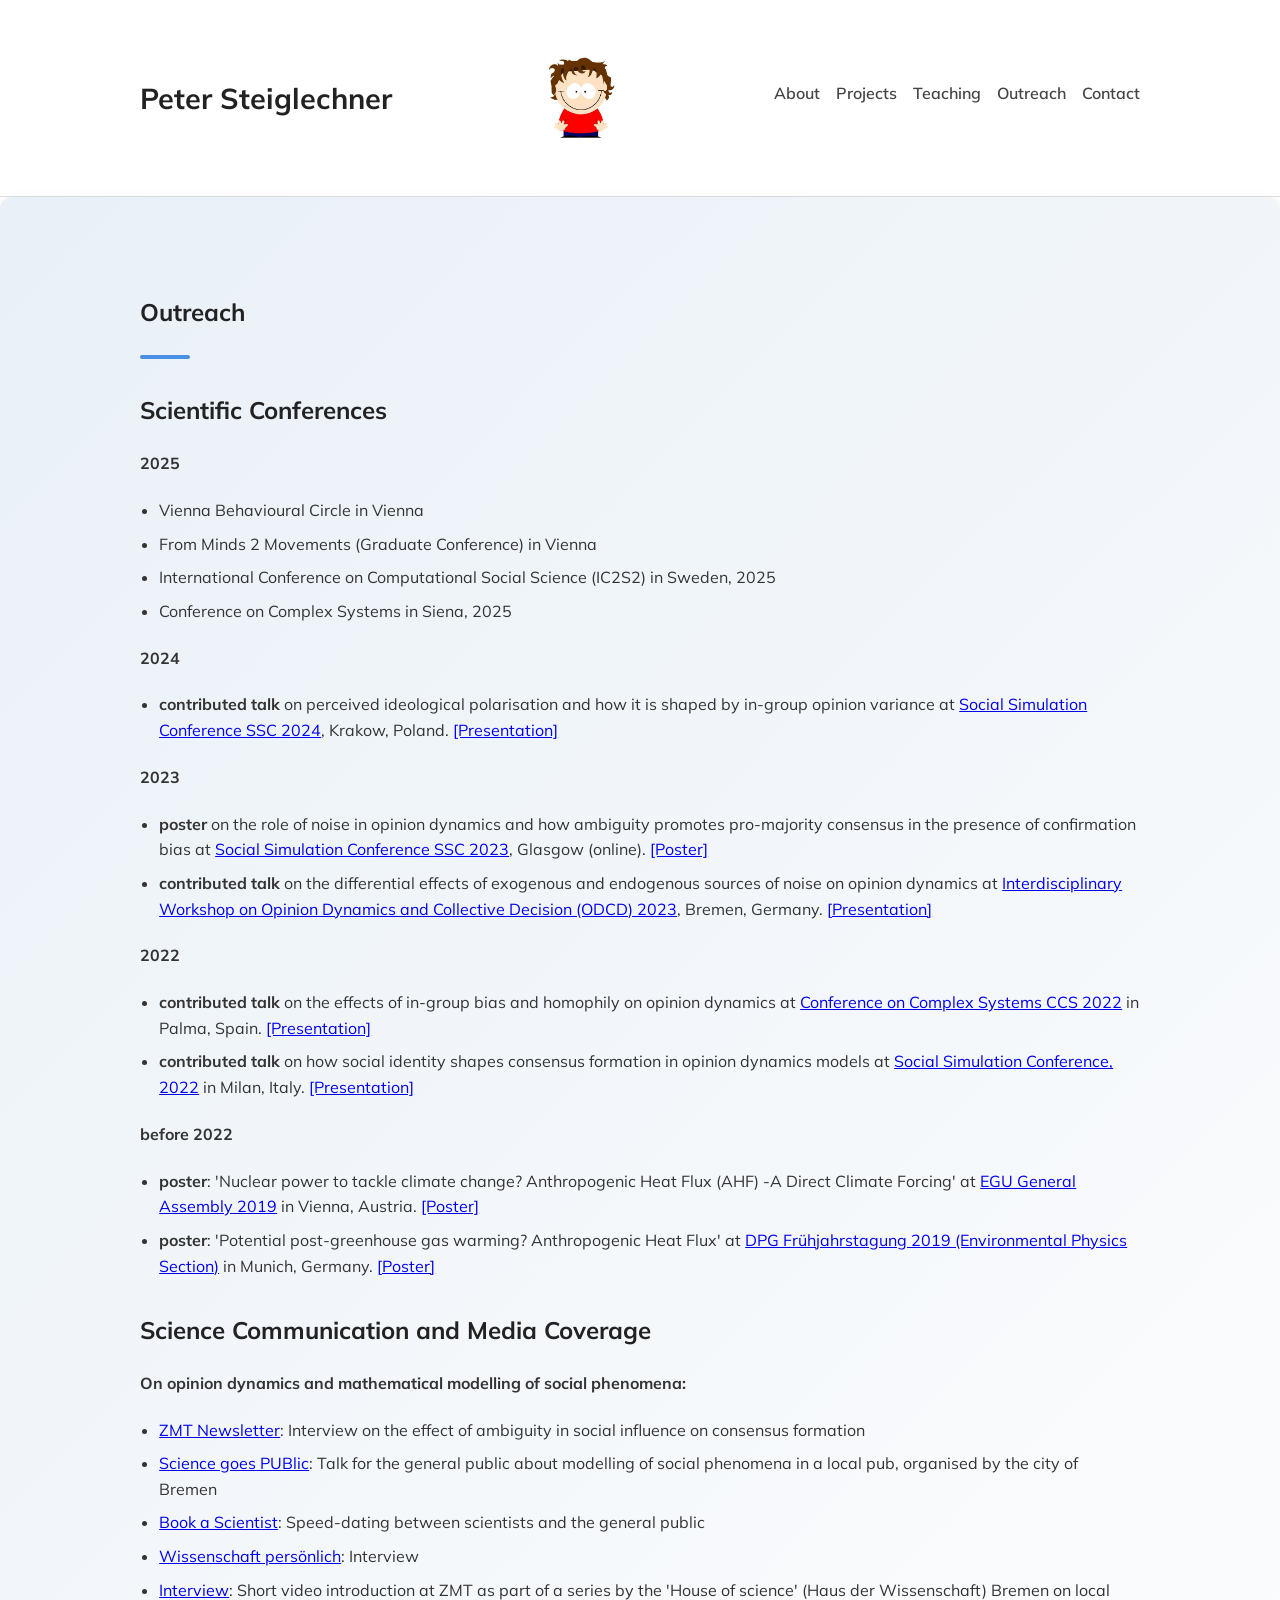
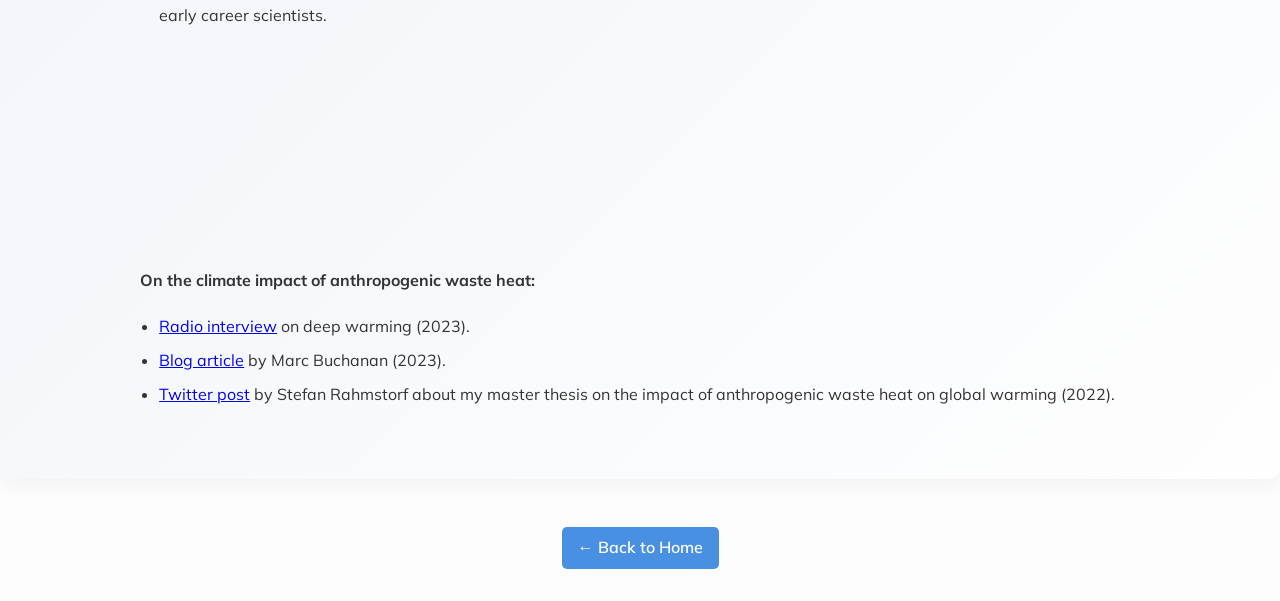
<file: outreach.html>
<!DOCTYPE html>
<html lang="en">
<head>
  <meta charset="utf-8" />
  <meta name="viewport" content="width=device-width, initial-scale=1" />
  <title>Outreach — Peter Steiglechner</title> 
  <link rel="icon" href="/static/assets/favicon.ico" />
  <link href="https://cdn.jsdelivr.net/npm/bootstrap-icons@1.5.0/font/bootstrap-icons.css" rel="stylesheet" />
  <link href="https://fonts.googleapis.com/css2?family=Mulish:wght@300;600;700&display=swap" rel="stylesheet" />
  <link rel="stylesheet" href="/static/css/main.css" />
  <style>
    html {
      scroll-behavior: smooth;
    }
  </style>
</head>

<body>

<nav class="navbar">
  <div class="container nav-flex">
    <h1 class="site-title">Peter Steiglechner</h1>
        <img src="/static/assets/img/photo.png" alt="Peter Steiglechner" height="100" />
      <ul class="nav-menu">
      <li><a href="/index.html#about">About</a></li>
      <li><a href="/index.html#projects">Projects</a></li>
      <li><a href="/teaching.html">Teaching</a></li>
      <li><a href="/outreach.html">Outreach</a></li>
      <li><a href="/index.html#contact">Contact</a></li>
    </ul>
  </div>
</nav>

  <section class="content-section" id="teaching">
    <div class="container">
      <header>
        <h2>Outreach</h2>
        <hr />
      </header>

      <h2>Scientific Conferences</h2> 

      <h4>2025</h4>
        <ul>
<li>Vienna Behavioural Circle in Vienna</li>
<li>From Minds 2 Movements (Graduate Conference) in Vienna</li>
<li>International Conference on Computational Social Science (IC2S2) in Sweden, 2025 </li>
<li>Conference on Complex Systems in Siena, 2025 </li>
</ul>
      <h4>2024</h4>
        <ul>
            <li><strong>contributed talk</strong> on perceived ideological polarisation and how it is shaped by in-group opinion variance at <a href="#">Social Simulation Conference SSC 2024</a>, Krakow, Poland. <a href="/static/pdfs/presentations/2024-09_SSC_PeterSteiglechner.pdf" type="application/pdf">[Presentation]</a></li>
        </ul>

      <h4>2023</h4>
        <ul>
         <li><strong>poster</strong> on the role of noise in opinion dynamics and how ambiguity promotes pro-majority consensus in the presence of confirmation bias at <a href="https://ssc23-sphsu.online/wp-content/uploads/2023/09/SSC2023_poster_noise_PeterSteiglechner.pdf" target="_blank" rel="noopener noreferrer">Social Simulation Conference SSC 2023</a>, Glasgow (online). <a href="/static/pdfs/presentations/SSC2023_poster_noise_PeterSteiglechner_updated.pdf" type="application/pdf">[Poster]</a></li>
        <li><strong>contributed talk</strong> on the differential effects of exogenous and endogenous sources of noise on opinion dynamics at <a href="http://odcd2023.janlo.de/program.html" target="_blank" rel="noopener noreferrer">Interdisciplinary Workshop on Opinion Dynamics and Collective Decision (ODCD) 2023</a>, Bremen, Germany. <a href="/static/pdfs/presentations/2023-07_ODCD_Bremen.pdf" type="application/pdf">[Presentation]</a></li>
        </ul>

      <h4>2022</h4>
        <ul>
            <li><strong>contributed talk</strong> on the effects of in-group bias and homophily on opinion dynamics at <a href="https://www.ccs2022.org/images/site/ParallelSessions-CCS22-.pdf" target="_blank" rel="noopener noreferrer">Conference on Complex Systems CCS 2022</a> in Palma, Spain. <a href="/static/pdfs/presentations/2022_10_CCS_Mallorca_PeterSteiglechner.pdf" type="application/pdf">[Presentation]</a></li>
            <li><strong>contributed talk</strong> on how social identity shapes consensus formation in opinion dynamics models at <a href="https://www.siam-network.online/activities/ssc2022" target="_blank" rel="noopener noreferrer">Social Simulation Conference, 2022</a> in Milan, Italy. <a href="/static/pdfs/presentations/2022_09_SSC_Milan_PeterSteiglechner-noappendix.pdf" type="application/pdf">[Presentation]</a></li>
        </ul>

      <h4>before 2022</h4>
        <ul>        
        <li><strong>poster</strong>: 'Nuclear power to tackle climate change? Anthropogenic Heat Flux (AHF) -A Direct Climate Forcing' at <a href="https://meetingorganizer.copernicus.org/EGU2019/EGU2019-502.pdf" target="_blank" rel="noopener noreferrer">EGU General Assembly 2019</a> in Vienna, Austria.  <a href="/static/pdfs/presentations/2019_EGU2019_Poster_finalversion_03Apr.pdf" type="application/pdf">[Poster]</a></li>
        <li><strong>poster</strong>: 'Potential post-greenhouse gas warming? Anthropogenic Heat Flux' at <a href="https://www.dpg-verhandlungen.de/year/2019/conference/muenchen/part/up/session/10/contribution/1" target="_blank" rel="noopener noreferrer">DPG Frühjahrstagung 2019 (Environmental Physics Section)</a> in Munich, Germany. <a href="/static/pdfs/presentations/2019_DPG_Poster_A0_FINAL.pdf" type="application/pdf">[Poster]</a></li>
      </ul>

      <h2>Science Communication and Media Coverage</h2>

      <h4>On opinion dynamics and mathematical modelling of social phenomena:</h4>
      <ul>
        <li><a href="https://www.leibniz-zmt.de/images/content/pdf/Infomaterial/ZMT_Newsletter_1_2024.pdf" target="_blank" rel="noopener noreferrer">ZMT Newsletter</a>: Interview on the effect of ambiguity in social influence on consensus formation</li>
        <li><a href="https://www.sciencegoespublic.de/programm/meinungsbilder-mit-mathe-erkunden.388" target="_blank" rel="noopener noreferrer">Science goes PUBlic</a>: Talk for the general public about modelling of social phenomena in a local pub, organised by the city of Bremen</li>
        <li><a href="https://www.leibniz-gemeinschaft.de/ueber-uns/neues/veranstaltungen/book-a-scientist" target="_blank" rel="noopener noreferrer">Book a Scientist</a>: Speed-dating between scientists and the general public</li>
        <li><a href="https://www.bremen.de/wissenschaft-persoenlich-peter-steiglechner" target="_blank" rel="noopener noreferrer">Wissenschaft persönlich</a>: Interview</li>
        <li><a href="https://www.youtube.com/watch?v=o4uRooUWwes" target="_blank" rel="noopener noreferrer">Interview</a>: Short video introduction at ZMT as part of a series by the 'House of science' (Haus der Wissenschaft) Bremen on local early career scientists.
          <div style="text-align: center; margin-bottom: 1rem;">
<iframe width="315" height="210" src="https://www.youtube.com/embed/o4uRooUWwes" title="YouTube video player" frameborder="0" allowfullscreen></iframe></div>
        </li>
      </ul>

      <h4>On the climate impact of anthropogenic waste heat:</h4>
      <ul>
        <li><a href="https://www.deutschlandfunkkultur.de/deep-warming-erderhitzung-durch-abwaerme-dlf-kultur-651cc7f5-100.html" target="_blank" rel="noopener noreferrer">Radio interview</a> on deep warming (2023).</li>
        <li><a href="https://aeon.co/essays/theres-a-deeper-problem-hiding-beneath-global-warming" target="_blank" rel="noopener noreferrer">Blog article</a> by Marc Buchanan (2023).</li>
        <li><a href="https://twitter.com/rahmstorf/status/1605967891928596481" target="_blank" rel="noopener noreferrer">Twitter post</a> by Stefan Rahmstorf about my master thesis on the impact of anthropogenic waste heat on global warming (2022).</li>
      </ul>
    </div>
  </section>
  
<div style="text-align: center; margin-bottom: 1rem;">
  <a href="index.html" class="btn-back">← Back to Home</a>
</div>

<style>
  .btn-back {
    display: inline-block;
    margin-bottom: 1rem;
    padding: 0.5rem 1rem;
    background-color: #4a90e2;
    color: white;
    text-decoration: none;
    border-radius: 5px;
    font-weight: 600;
  }
  .btn-back:hover {
    background-color: #003d80;
  }
</style>
</body>
</html>
</file>
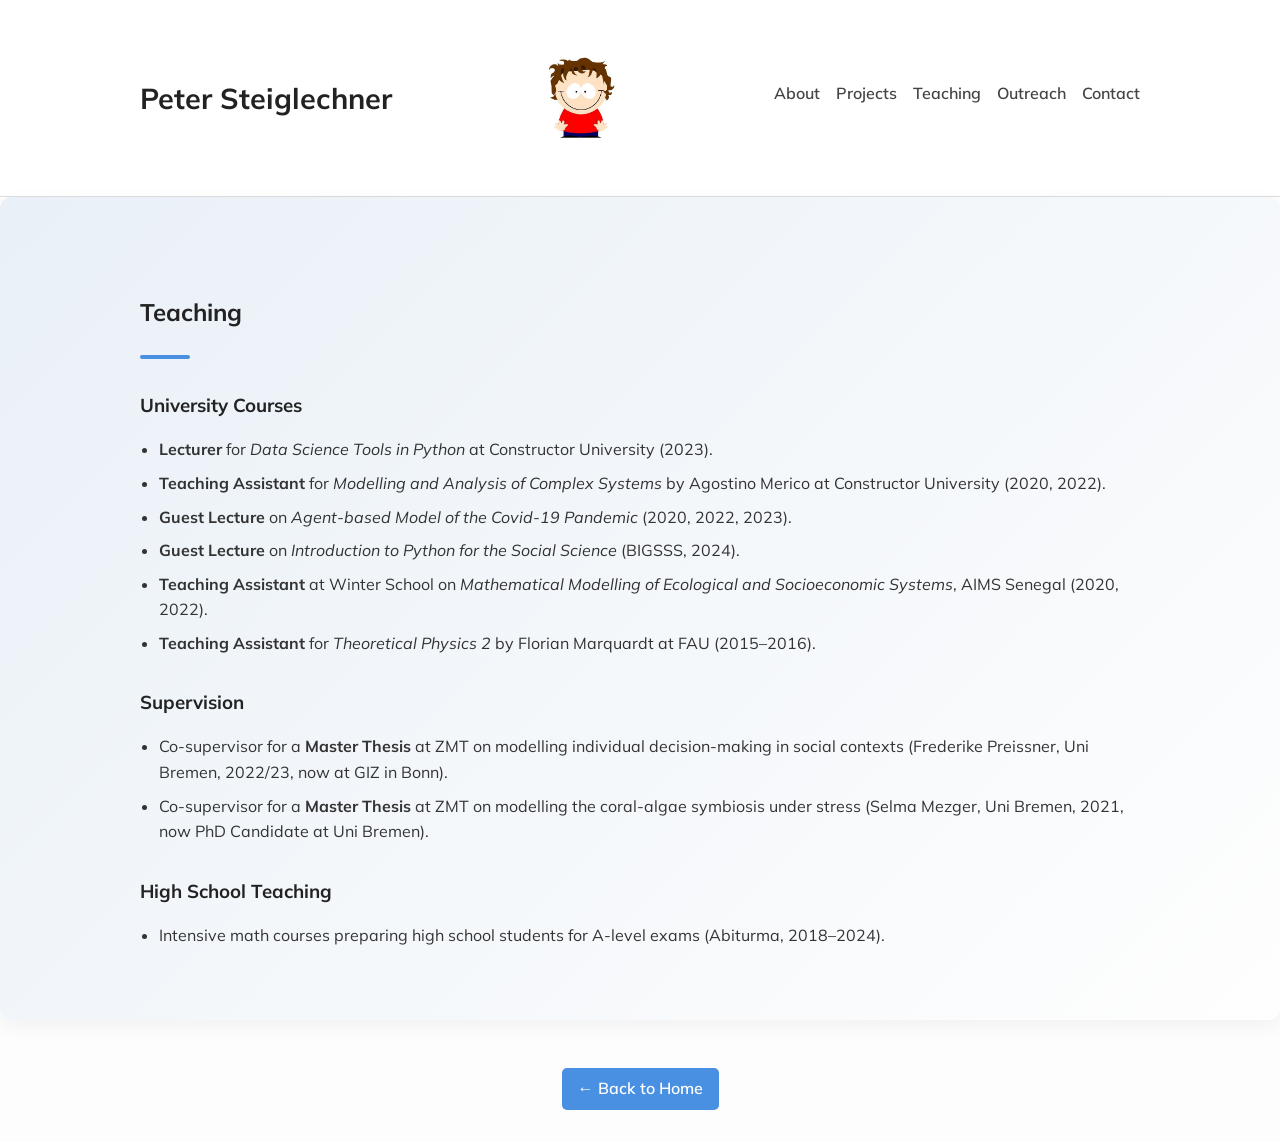
<file: teaching.html>
<!DOCTYPE html>
<html lang="en">
<head>
  <meta charset="utf-8" />
  <meta name="viewport" content="width=device-width, initial-scale=1" />
  <title>Teaching — Peter Steiglechner</title> 
  <link rel="icon" href="/static/assets/favicon.ico" />
  <link href="https://cdn.jsdelivr.net/npm/bootstrap-icons@1.5.0/font/bootstrap-icons.css" rel="stylesheet" />
  <link href="https://fonts.googleapis.com/css2?family=Mulish:wght@300;600;700&display=swap" rel="stylesheet" />
  <link rel="stylesheet" href="/static/css/main.css" />
  <style>
  html {
    scroll-behavior: smooth;
  }
  </style>
</head>


<body>


  <nav class="navbar">
  <div class="container nav-flex">
    <h1 class="site-title">Peter Steiglechner</h1>
        <img src="/static/assets/img/photo.png" alt="Peter Steiglechner" height="100" />
      <ul class="nav-menu">
      <li><a href="/index.html#about">About</a></li>
      <li><a href="/index.html#projects">Projects</a></li>
      <li><a href="/teaching.html">Teaching</a></li>
      <li><a href="/outreach.html">Outreach</a></li>
      <li><a href="/index.html#contact">Contact</a></li>
    </ul>
  </div>
</nav>


    <section class="content-section" id="teaching">
  <div class="container">
    <header>
      <h2>Teaching</h2>
      <hr />
    </header>

      <h3 class="subsection-title">University Courses</h3>
      <ul>
        <li><strong>Lecturer</strong> for <em>Data Science Tools in Python</em> at Constructor University (2023).</li>
        <li><strong>Teaching Assistant</strong> for <em>Modelling and Analysis of Complex Systems</em> by Agostino Merico at Constructor University (2020, 2022).</li>
        <li><strong>Guest Lecture</strong> on <em>Agent-based Model of the Covid-19 Pandemic</em> (2020, 2022, 2023).</li>
        <li><strong>Guest Lecture</strong> on <em>Introduction to Python for the Social Science</em> (BIGSSS, 2024).</li>
        <li><strong>Teaching Assistant</strong> at Winter School on <em>Mathematical Modelling of Ecological and Socioeconomic Systems</em>, AIMS Senegal (2020, 2022).</li>
        <li><strong>Teaching Assistant</strong> for <em>Theoretical Physics 2</em> by Florian Marquardt at FAU (2015–2016).</li>
      </ul>

      <h3 class="subsection-title mt-5">Supervision</h3>
      <ul class="teaching-list">
        <li>Co-supervisor for a <strong>Master Thesis</strong> at ZMT on modelling individual decision-making in social contexts (Frederike Preissner, Uni Bremen, 2022/23, now at GIZ in Bonn).</li>
        <li>Co-supervisor for a <strong>Master Thesis</strong> at ZMT on modelling the coral-algae symbiosis under stress (Selma Mezger, Uni Bremen, 2021, now PhD Candidate at Uni Bremen).</li>
      </ul>

      <h3 class="subsection-title mt-5">High School Teaching</h3>
      <ul class="teaching-list">
        <li>Intensive math courses preparing high school students for A-level exams (Abiturma, 2018–2024).</li>
      </ul>
    </div>
</section>

<div style="text-align: center; margin-bottom: 1rem;">
  <a href="index.html" class="btn-back">← Back to Home</a>
</div>

</body>
</html>
</file>
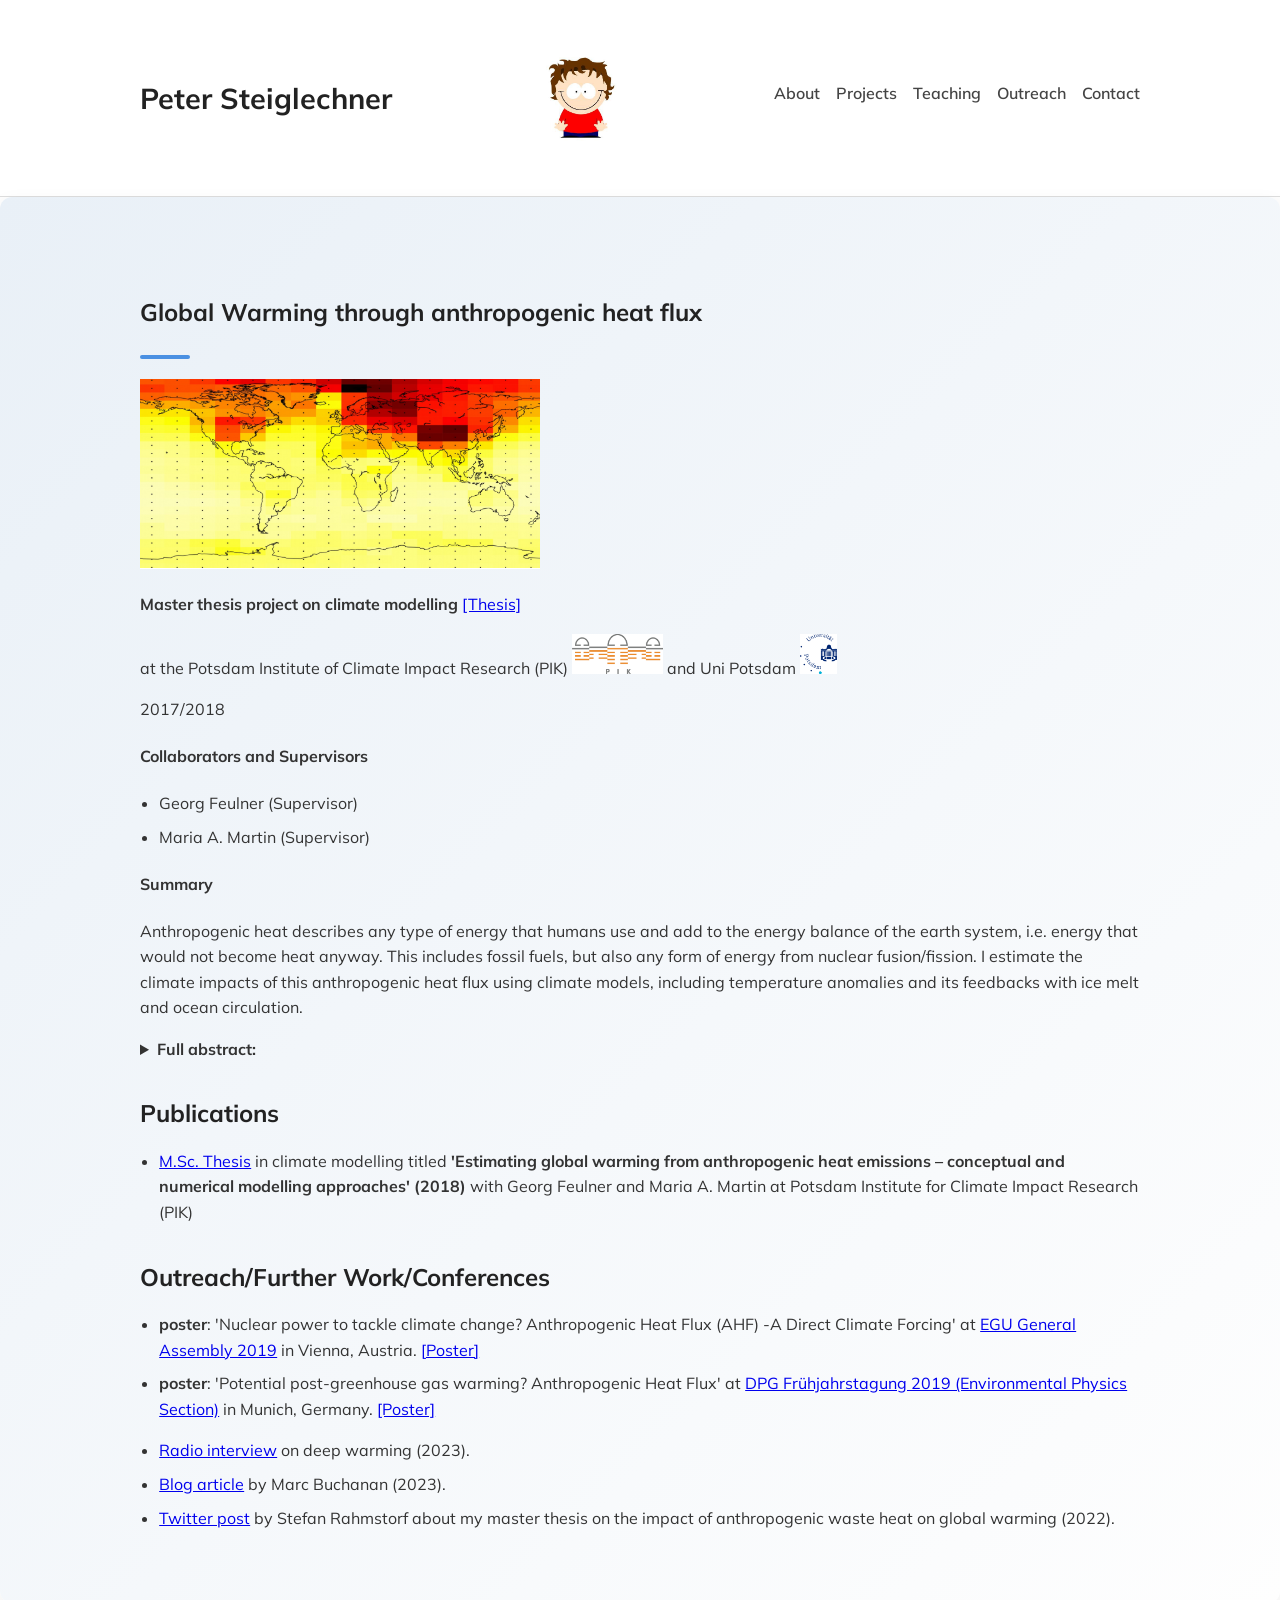
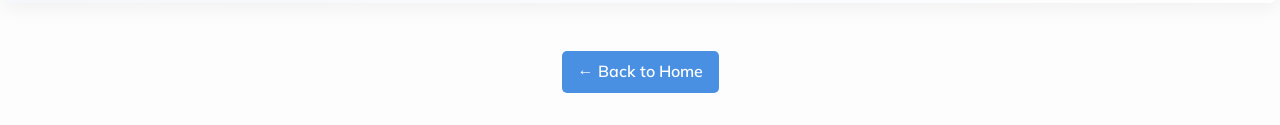
<file: contents/projects/project18_master_pik.html>
<!DOCTYPE html>
<html lang="en">
<head>
  <meta charset="utf-8" />
  <meta name="viewport" content="width=device-width, initial-scale=1" />
  <title>Global Warming through anthropogenic heat flux</title> 
  <link rel="icon" href="/static/assets/favicon.ico" />
  <link href="https://cdn.jsdelivr.net/npm/bootstrap-icons@1.5.0/font/bootstrap-icons.css" rel="stylesheet" />
  <link href="https://fonts.googleapis.com/css2?family=Mulish:wght@300;600;700&display=swap" rel="stylesheet" />
  <link rel="stylesheet" href="/static/css/main.css" />
</head>


<body>
    

<nav class="navbar">
  <div class="container nav-flex">
    <h1 class="site-title">Peter Steiglechner</h1>
        <img src="/static/assets/img/photo.png" alt="Peter Steiglechner" height="100" />
      <ul class="nav-menu">
      <li><a href="/index.html#about">About</a></li>
      <li><a href="/index.html#projects">Projects</a></li>
      <li><a href="/teaching.html">Teaching</a></li>
      <li><a href="/outreach.html">Outreach</a></li>
      <li><a href="/index.html#contact">Contact</a></li>
    </ul>
  </div>
</nav>

    <section class="content-section" id="project">
  <div class="container">

    <header>
      <h2>Global Warming through anthropogenic heat flux</h2>
      <hr />
    </header>

   <img src="/static/assets/img/projects/project_pik_ahf.png" alt="Project " width="40%">

 <p><strong>Master thesis project on climate modelling</strong>
 <a href="http://urn.kb.se/resolve?urn=urn:nbn:se:kth:diva-277730" target="_blank">[Thesis]</a></p>

 <p>at the Potsdam Institute of Climate Impact Research (PIK) <img src="/static/assets/img/logos/pik.png" height="40" /> and Uni Potsdam <img src="/static/assets/img/logos/unipotsdam.png" height="40" /></p>

 <p>2017/2018</p>

 <h4>Collaborators and Supervisors</h4>
 <ul><li>Georg Feulner (Supervisor)</li><li>Maria A. Martin (Supervisor)</li></ul>

 <h4>Summary</h4>
  <p>Anthropogenic heat describes any type of energy that humans use and add to the energy balance of the earth system, i.e. energy that would not become heat anyway. This includes fossil fuels, but also any form of energy from nuclear fusion/fission. I estimate the climate impacts of this anthropogenic heat flux using climate models, including temperature anomalies and its feedbacks with ice melt and ocean circulation.</p>


        <p><details><summary><strong>Full abstract:</strong></summary>
    The forcing from the anthropogenic heat flux (AHF), i.e. the dissipation of primary energy
consumed by the human civilisation, produces a direct climate warming.
Today, the globally averaged AHF is negligibly small compared to the indirect forcing from
greenhouse gas emissions. Locally or regionally, though, it has a significant impact. Historical
observations show a constant exponential growth of worldwide energy production. A continuation
of this trend might be fueled or even amplified by the exploration of new carbon-free energy sources like fusion power. In such a scenario, the impacts of the AHF become a relevant factor for anthropogenic post-greenhouse gas climate change on the global scale, as well. This master thesis aims at estimating the climate impacts of such a growing AHF forcing. In the first part of this work, the AHF is built into simple and conceptual, zero- and one-dimensional Energy Balance Models (EBMs), providing quick order of magnitude estimations of the temperature impact. In the one-dimensional EBM, the ice-albedo feedback from enhanced ice melting due to the AHF increases the temperature impact significantly compared to the zero-dimensional EBM. Additionally, the forcing is built into a climate model of intermediate complexity, CLIMBER-3α. This allows for the investigation of the effect of localised AHF and gives further insights into the impact of the AHF on processes like the ocean heat uptake, sea ice and snow pattern changes and the ocean circulation. The global mean temperature response from the AHF today is of the order of 0.010 − 0.016K in all reasonable model configurations tested. A transient tenfold increase of this forcing heats up the Earth System additionally by roughly 0.1 − 0.2K in the presented models. Further growth can also affect the tipping probability of certain climate elements. Most renewable energy sources do not or only partially contribute to the AHF forcing as the energy from these sources dissipates anyway. Hence, the transition to a (carbon-free) renewable energy mix, which, in particular, does not rely on nuclear power, eliminates the local and global climate impacts from the increasing AHF forcing, independent of the growth of energy production.
</details>
    </p>

    <h2>Publications</h2>
    <ul>
      <li>
        <a href="http://urn.kb.se/resolve?urn=urn:nbn:se:kth:diva-277730" target="_blank">M.Sc. Thesis</a> in climate modelling titled <strong>'Estimating global warming from anthropogenic heat emissions – conceptual and numerical modelling approaches' (2018)</strong> with Georg Feulner and Maria A. Martin at Potsdam Institute for Climate Impact Research (PIK)
      </li>
    </ul>

    <h2>Outreach/Further Work/Conferences</h2>
        <ul>        
        <li><strong>poster</strong>: 'Nuclear power to tackle climate change? Anthropogenic Heat Flux (AHF) -A Direct Climate Forcing' at <a href="https://meetingorganizer.copernicus.org/EGU2019/EGU2019-502.pdf" target="_blank" rel="noopener noreferrer">EGU General Assembly 2019</a> in Vienna, Austria.  <a href="/static/pdfs/presentations/2019_EGU2019_Poster_finalversion_03Apr.pdf" type="application/pdf">[Poster]</a></li>
        <li><strong>poster</strong>: 'Potential post-greenhouse gas warming? Anthropogenic Heat Flux' at <a href="https://www.dpg-verhandlungen.de/year/2019/conference/muenchen/part/up/session/10/contribution/1" target="_blank" rel="noopener noreferrer">DPG Frühjahrstagung 2019 (Environmental Physics Section)</a> in Munich, Germany. <a href="/static/pdfs/presentations/2019_DPG_Poster_A0_FINAL.pdf" type="application/pdf">[Poster]</a></li>
      </ul>

     <ul>
        <li><a href="https://www.deutschlandfunkkultur.de/deep-warming-erderhitzung-durch-abwaerme-dlf-kultur-651cc7f5-100.html" target="_blank" rel="noopener noreferrer">Radio interview</a> on deep warming (2023).</li>
        <li><a href="https://aeon.co/essays/theres-a-deeper-problem-hiding-beneath-global-warming" target="_blank" rel="noopener noreferrer">Blog article</a> by Marc Buchanan (2023).</li>
        <li><a href="https://twitter.com/rahmstorf/status/1605967891928596481" target="_blank" rel="noopener noreferrer">Twitter post</a> by Stefan Rahmstorf about my master thesis on the impact of anthropogenic waste heat on global warming (2022).</li>
      </ul>


</div>
</section>

<div style="text-align: center; margin-bottom: 1rem;">
  <a href="/index.html" class="btn-back">← Back to Home</a>
</div>



</body>
</html>
</file>
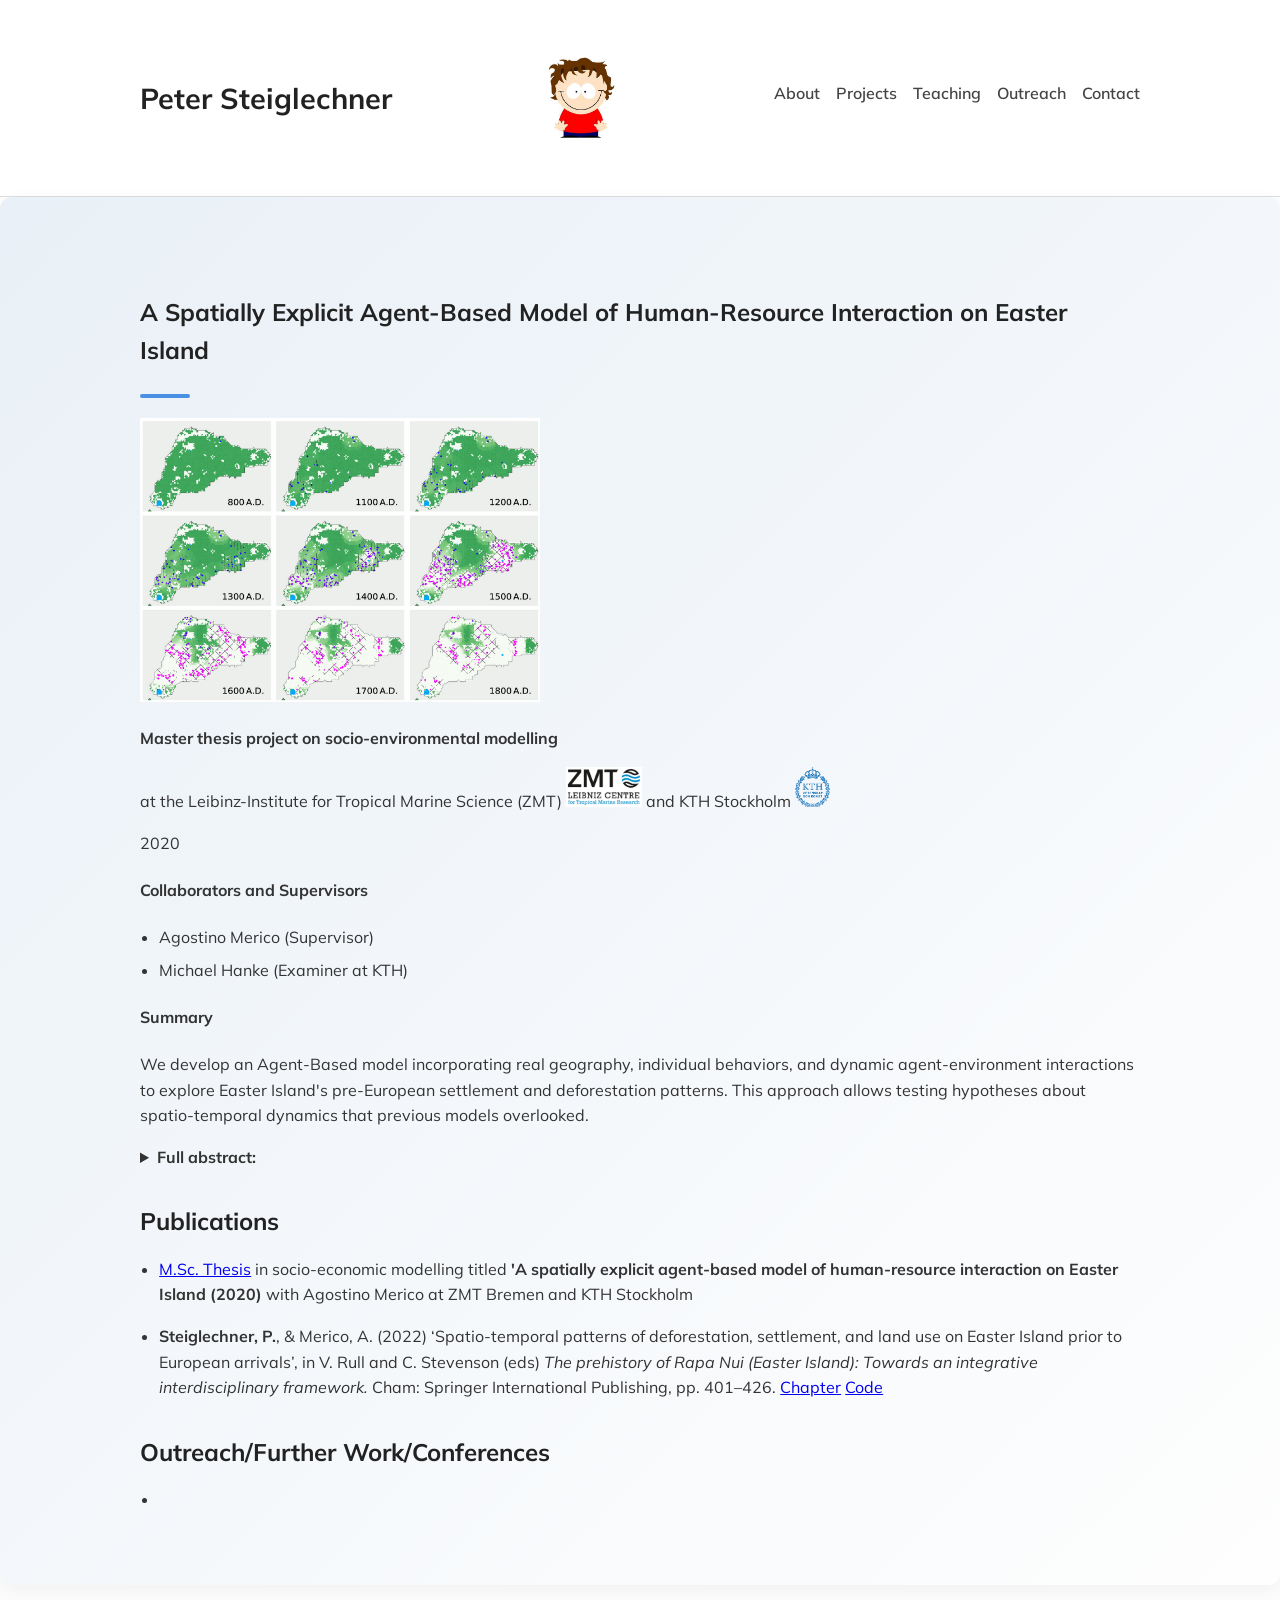
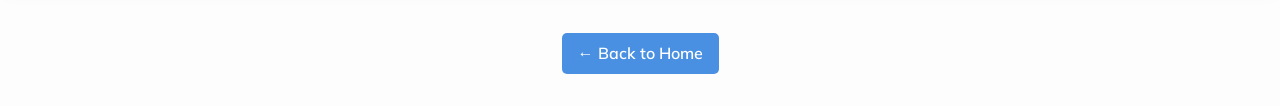
<file: contents/projects/project20_easterisland.html>
<!DOCTYPE html>
<html lang="en">
<head>
  <meta charset="utf-8" />
  <meta name="viewport" content="width=device-width, initial-scale=1" />
  <title>A Spatially Explicit Agent-Based
Model of Human-Resource
Interaction on Easter Island</title> 
  <link rel="icon" href="/static/assets/favicon.ico" />
  <link href="https://cdn.jsdelivr.net/npm/bootstrap-icons@1.5.0/font/bootstrap-icons.css" rel="stylesheet" />
  <link href="https://fonts.googleapis.com/css2?family=Mulish:wght@300;600;700&display=swap" rel="stylesheet" />
  <link rel="stylesheet" href="/static/css/main.css" />
</head>


<body>

  <nav class="navbar">
  <div class="container nav-flex">
    <h1 class="site-title">Peter Steiglechner</h1>
        <img src="/static/assets/img/photo.png" alt="Peter Steiglechner" height="100" />
      <ul class="nav-menu">
      <li><a href="/index.html#about">About</a></li>
      <li><a href="/index.html#projects">Projects</a></li>
      <li><a href="/teaching.html">Teaching</a></li>
      <li><a href="/outreach.html">Outreach</a></li>
      <li><a href="/index.html#contact">Contact</a></li>
    </ul>
  </div>
</nav>

    <section class="content-section" id="project">
  <div class="container">

    <header>
      <h2>A Spatially Explicit Agent-Based
Model of Human-Resource Interaction on Easter Island</h2>
      <hr />
    </header>

   <img src="/static/assets/img/projects/project_zmt_easterisland.png" alt="Project " width="40%">

 <p><strong>Master thesis project on socio-environmental modelling</strong></p>

 <p>at the Leibinz-Institute for Tropical Marine Science (ZMT) <img src="/static/assets/img/logos/ZMT.png" height="40" /> and KTH Stockholm <img src="/static/assets/img/logos/kth.png" height="40" /></p>

 <p>2020</p>

 <h4>Collaborators and Supervisors</h4>
 <ul><li>Agostino Merico (Supervisor)</li>
<li>Michael Hanke (Examiner at KTH)</li></ul>

 <h4>Summary</h4>

  <p>We develop an Agent-Based model incorporating real geography, individual behaviors, and dynamic agent-environment interactions to explore Easter Island's pre-European settlement and deforestation patterns. This approach allows testing hypotheses about spatio-temporal dynamics that previous models overlooked.</p>


        <p><details><summary><strong>Full abstract:</strong></summary>
    The history of Easter Island, with its cultural and ecological mysteries, has attracted the interests of archaeologists, anthropologists, ecologists, and economists alike. Despite great scientific efforts, uncertainties in the available data leave a number of issues unsolved and open to debate. The maximum size reached by the human population before the arrival of Europeans and the spatio-temporal dynamics of deforestation are some of the aspects still fraught with controversies. By providing a workbench for testing hypotheses and scenarios, mathematical models are valuable complements to archaeological studies. Previous models, however, omitted potentially important drivers such as characteristics and behaviours of individuals and environmental heterogeneities. Here we present an Agent-Based model characterised by a real island geography, individual agent decision-making processes, and co-evolving agent-environment interactions. We use the model to determine plausible spatial and temporal patterns of deforestation, settlement, and land use prior to European contact. We find that these patterns can vary qualitatively from region to region. Regional variations become pronounced not due to environmental heterogeneities alone but also when agents factor-in knowledge of the environment in their moving decisions. Our findings suggest that Easter Island's past may be more complex than what a simple island-wide narrative can capture.
</details>
    </p>

    <h2>Publications</h2>
<ul>
  <li>
    <a href="http://urn.kb.se/resolve?urn=urn:nbn:se:kth:diva-277730" target="_blank">M.Sc. Thesis</a> in socio-economic modelling titled <strong>'A spatially explicit agent-based model of human-resource interaction on Easter Island (2020)</strong> with Agostino Merico at ZMT Bremen and KTH Stockholm
  </li>
  <li>
<p><strong>Steiglechner, P.</strong>, & Merico, A. (2022) ‘Spatio-temporal patterns of deforestation, settlement, and land use on Easter Island prior to European arrivals’, in V. Rull and C. Stevenson (eds) <em>The prehistory of Rapa Nui (Easter Island): Towards an integrative interdisciplinary framework.</em> Cham: Springer International Publishing, pp. 401–426. <a href="https://doi.org/10.1007/978-3-030-91127-0_16" target="_blank" rel="noopener noreferrer">Chapter</a> <a href="https://github.com/systemsecologygroup/EasterIslandABM" target="_blank" rel="noopener noreferrer">Code</a></p>

  </li>
</ul>


    <h2>Outreach/Further Work/Conferences</h2>
        <ul>        
        <li></li>
      </ul>

 

</div>
</section>

<div style="text-align: center; margin-bottom: 1rem;">
  <a href="/index.html" class="btn-back">← Back to Home</a>
</div>



</body>
</html>
</file>
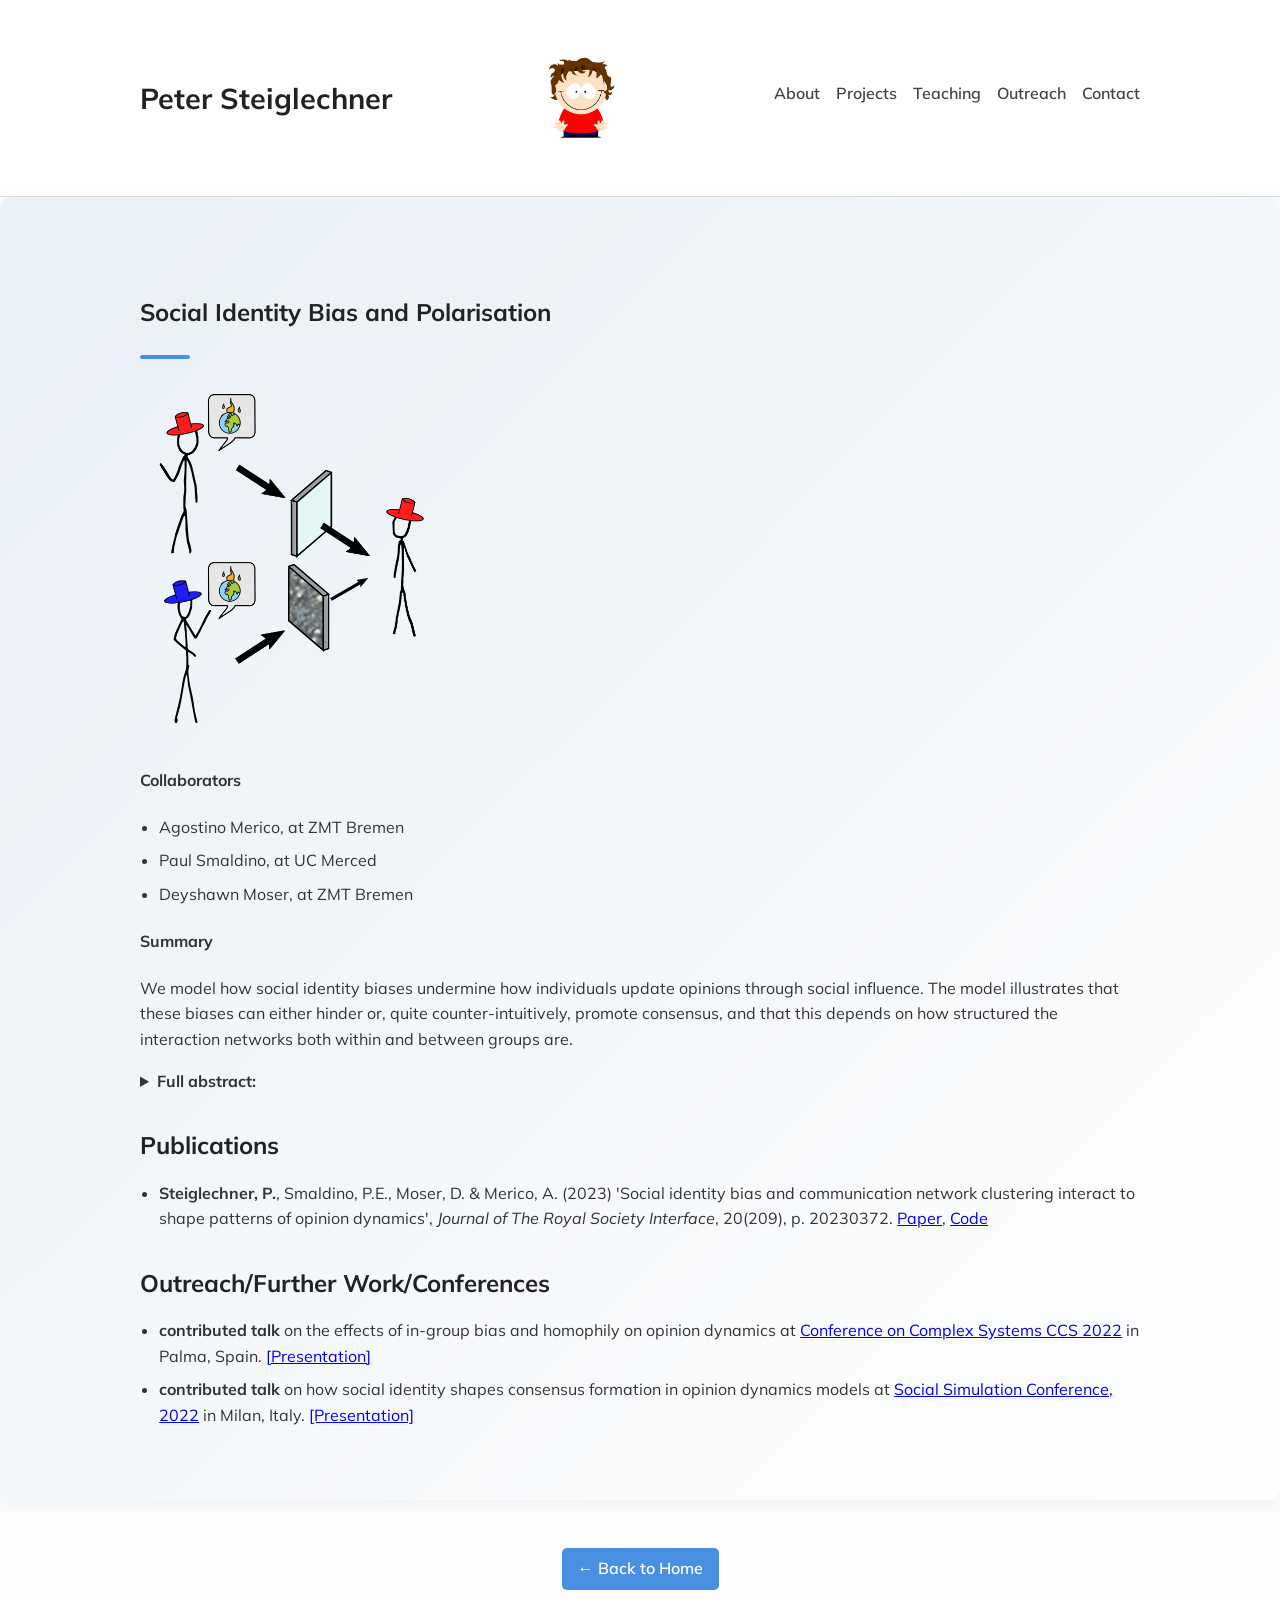
<file: contents/projects/project23_ingroupbias.html>
<!DOCTYPE html>
<html lang="en">
<head>
  <meta charset="utf-8" />
  <meta name="viewport" content="width=device-width, initial-scale=1" />
  <title>Social Identity Bias and Polarisation</title> 
  <link rel="icon" href="/static/assets/favicon.ico" />
  <link href="https://cdn.jsdelivr.net/npm/bootstrap-icons@1.5.0/font/bootstrap-icons.css" rel="stylesheet" />
  <link href="https://fonts.googleapis.com/css2?family=Mulish:wght@300;600;700&display=swap" rel="stylesheet" />
  <link rel="stylesheet" href="/static/css/main.css" />
</head>


<body>
    

<nav class="navbar">
  <div class="container nav-flex">
    <h1 class="site-title">Peter Steiglechner</h1>
        <img src="/static/assets/img/photo.png" alt="Peter Steiglechner" height="100" />
      <ul class="nav-menu">
      <li><a href="/index.html#about">About</a></li>
      <li><a href="/index.html#projects">Projects</a></li>
      <li><a href="/teaching.html">Teaching</a></li>
      <li><a href="/outreach.html">Outreach</a></li>
      <li><a href="/index.html#contact">Contact</a></li>
    </ul>
  </div>
</nav>

<section class="content-section" id="project">
  <div class="container">

    <header>
      <h2>Social Identity Bias and Polarisation</h2>
      <hr />
    </header>

   <img src="/static/assets/img/projects/sketch_ms1-ingroup.png" alt="Project " width="30%">

 <h4>Collaborators</h4>
 <ul><li>Agostino Merico, at ZMT Bremen</li><li>Paul Smaldino, at UC Merced</li>
  <li>Deyshawn Moser, at ZMT Bremen</li></ul>

 <h4>Summary</h4>

  <p>We model how social identity biases undermine how individuals update opinions through social influence. The model illustrates that these biases can either hinder or, quite counter-intuitively, promote consensus, and that this depends on how structured the interaction networks both within and between groups are.</p>


        <p><details><summary><strong>Full abstract:</strong></summary>
   Social influence aligns peoples' opinions, but social identities and related in-group biases interfere with this alignment. For instance, the recent rise of young climate activists (e.g.\ `Fridays for Future' or `Last Generation') has highlighted the importance of generational identities in the climate change debate. It is unclear how social identities affect the emergence of opinion patterns, such as consensus or disagreement, in a society. Here, we present an agent-based model to explore this question. Agents communicate in a network and form opinions through social influence. The agents have fixed social identities which involve homophily in their interaction preferences and in-group bias in their perception of others. We find that the in-group bias has opposing effects depending on the network topology. The bias impedes consensus in highly random networks by promoting the formation of echo chambers within social identity groups. In contrast, the bias facilitates consensus in highly clustered networks by aligning dispersed in-group agents across the network and, thereby, preventing the formation of isolated echo chambers. Our model uncovers the mechanisms underpinning these opposing effects of the in-group bias and highlights the importance of the communication network topology for shaping opinion dynamics.
</details>
    </p>

    <h2>Publications</h2>
<ul>
  <li>  <strong>Steiglechner, P.</strong>, Smaldino, P.E., Moser, D. &amp; Merico, A. (2023) 'Social identity bias and communication network clustering interact to shape patterns of opinion dynamics', <em>Journal of The Royal Society Interface</em>, 20(209), p. 20230372. 
    <a href="https://doi.org/10.1098/rsif.2023.0372" target="_blank" rel="noopener noreferrer">Paper</a>,  
    <a href="https://github.com/PeterSteiglechner/SI-in-OD" target="_blank" rel="noopener noreferrer">Code</a>
  </li>
</ul>


    <h2>Outreach/Further Work/Conferences</h2>
        <ul>        
        <li><strong>contributed talk</strong> on the effects of in-group bias and homophily on opinion dynamics at <a href="https://www.ccs2022.org/images/site/ParallelSessions-CCS22-.pdf" target="_blank" rel="noopener noreferrer">Conference on Complex Systems CCS 2022</a> in Palma, Spain. <a href="/static/pdfs/presentations/2022_10_CCS_Mallorca_PeterSteiglechner.pdf" type="application/pdf">[Presentation]</a></li>
        <li><strong>contributed talk</strong> on how social identity shapes consensus formation in opinion dynamics models at <a href="https://www.siam-network.online/activities/ssc2022" target="_blank" rel="noopener noreferrer">Social Simulation Conference, 2022</a> in Milan, Italy. <a href="/static/pdfs/presentations/2022_09_SSC_Milan_PeterSteiglechner-noappendix.pdf" type="application/pdf">[Presentation]</a></li></li>
      </ul>

 

</div>
</section>

<div style="text-align: center; margin-bottom: 1rem;">
  <a href="/index.html" class="btn-back">← Back to Home</a>
</div>



</body>
</html>
</file>
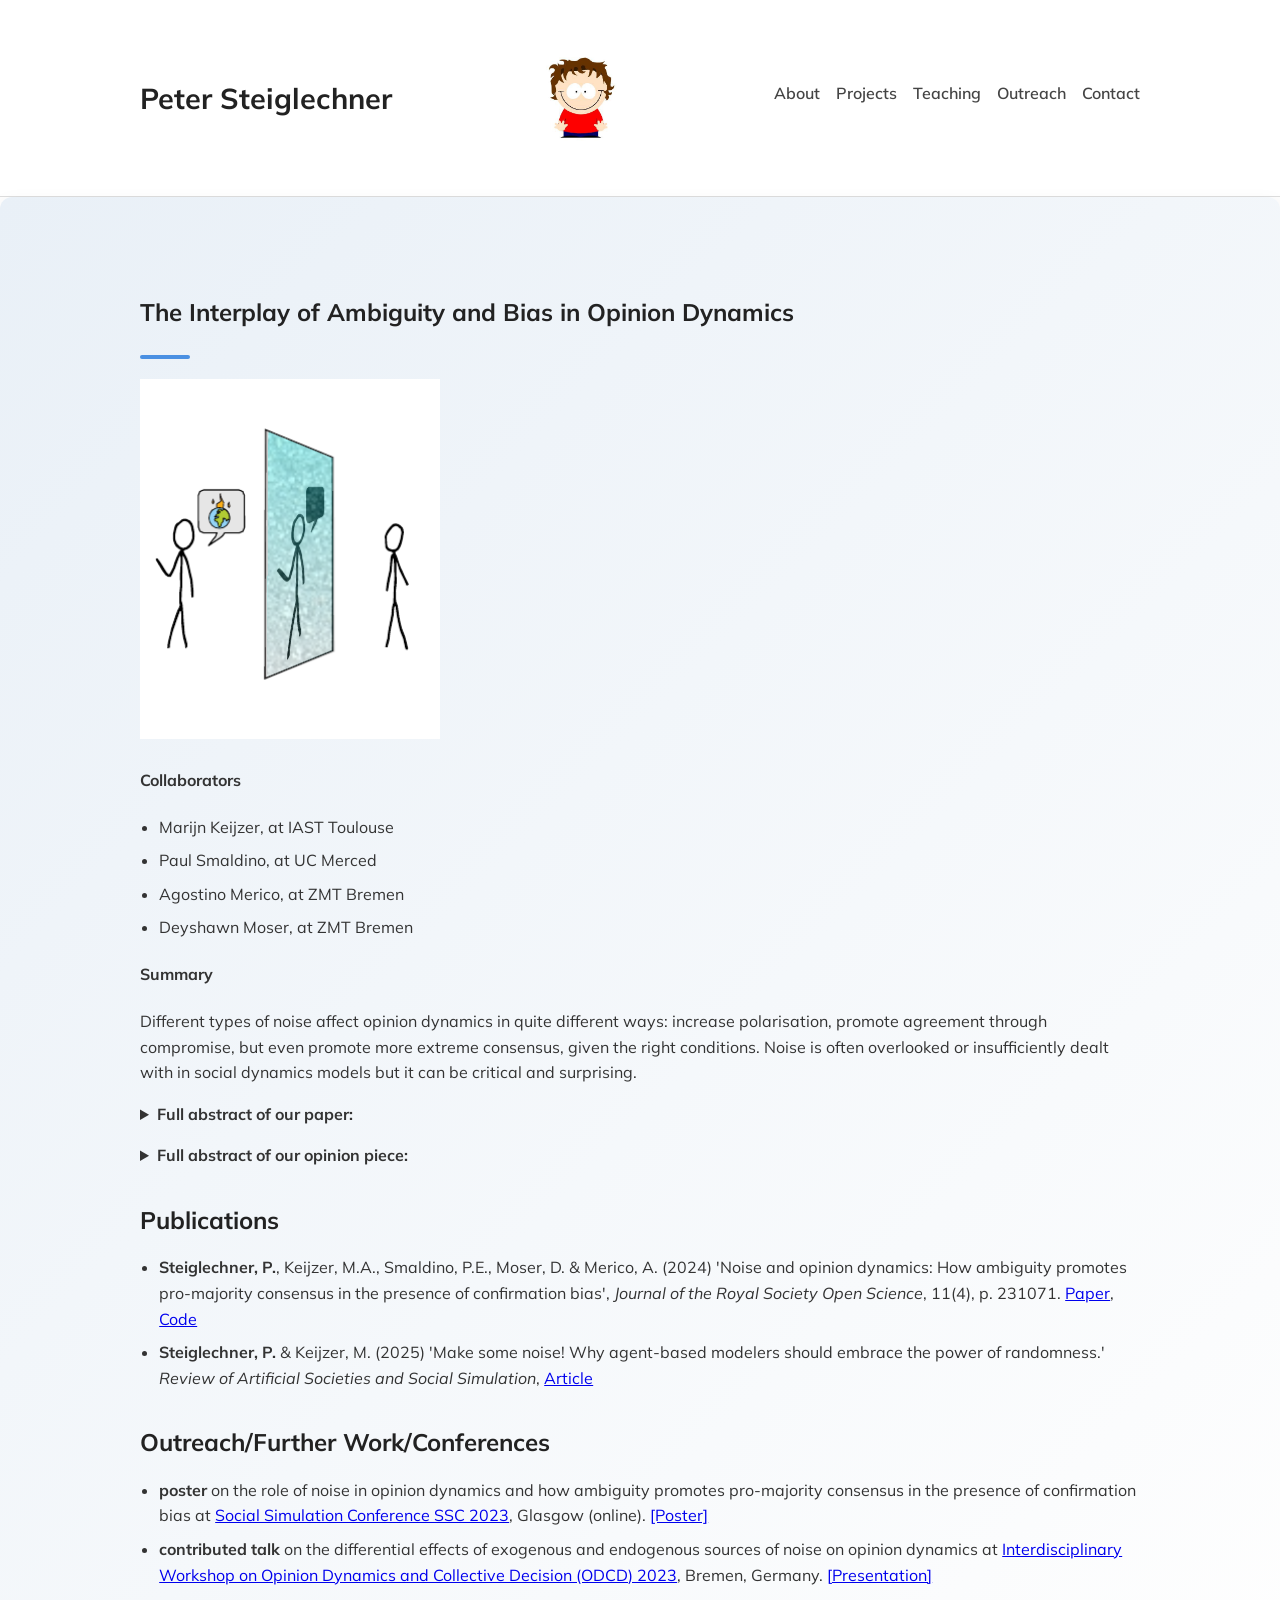
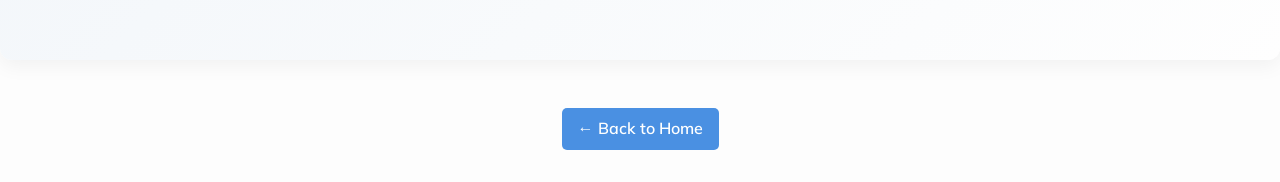
<file: contents/projects/project24_ambiguity.html>
<!DOCTYPE html>
<html lang="en">
<head>
  <meta charset="utf-8" />
  <meta name="viewport" content="width=device-width, initial-scale=1" />
  <title>The Interplay of Ambiguity and Bias in Opinion Dynamics</title> 
  <link rel="icon" href="/static/assets/favicon.ico" />
  <link href="https://cdn.jsdelivr.net/npm/bootstrap-icons@1.5.0/font/bootstrap-icons.css" rel="stylesheet" />
  <link href="https://fonts.googleapis.com/css2?family=Mulish:wght@300;600;700&display=swap" rel="stylesheet" />
  <link rel="stylesheet" href="/static/css/main.css" />
</head>


<body>
    


<nav class="navbar">
  <div class="container nav-flex">
    <h1 class="site-title">Peter Steiglechner</h1>
        <img src="/static/assets/img/photo.png" alt="Peter Steiglechner" height="100" />
      <ul class="nav-menu">
      <li><a href="/index.html#about">About</a></li>
      <li><a href="/index.html#projects">Projects</a></li>
      <li><a href="/teaching.html">Teaching</a></li>
      <li><a href="/outreach.html">Outreach</a></li>
      <li><a href="/index.html#contact">Contact</a></li>
    </ul>
  </div>
</nav>

    <section class="content-section" id="project">
  <div class="container">

    <header>
      <h2>The Interplay of Ambiguity and Bias in Opinion Dynamics</h2>
      <hr />
    </header>

   <img src="/static/assets/img/projects/sketch_ms2-noise.png" alt="Project " width="30%">

 <h4>Collaborators</h4>
 <ul><li>Marijn Keijzer, at IAST Toulouse</li><li>Paul Smaldino, at UC Merced</li><li>Agostino Merico, at ZMT Bremen</li>
<li>Deyshawn Moser, at ZMT Bremen</li></ul>

 <h4>Summary</h4>

  <p>Different types of noise affect opinion dynamics in quite different ways: increase polarisation, promote agreement through compromise, but even promote more extreme consensus, given the right conditions. Noise is often overlooked or insufficiently dealt with in social dynamics models but it can be critical and surprising.</p>


        <p><details><summary><strong>Full abstract of our paper:</strong></summary>
  Opinion dynamics are affected by cognitive biases and noise. While mathematical models have focused extensively on biases, we still know surprisingly little about how noise shapes opinion patterns. Here, we use an agent-based opinion dynamics model to investigate the interplay between confirmation bias---represented as bounded confidence---and different types of noise. After analysing where noise can enter social interaction, we propose a type of noise that has not been discussed so far, ambiguity noise. While previously considered types of noise acted on agents either before, after or independent of social interaction, ambiguity noise acts on communicated messages, assuming that socially transmitted opinions are inherently noisy. We find that noise can induce agreement when confirmation bias is moderate, but different types of noise require quite different conditions for this effect to occur. An application of our model to the climate change debate shows that at just the right mix of confirmation bias and ambiguity noise, opinions tend to converge to high levels of climate change concern. This result is not observed with the other types. Our findings highlight the importance of considering and distinguishing between the various types of noise and the unique role of ambiguity in opinion formation.
</details>
    </p>

    <p><details><summary><strong>Full abstract of our opinion piece:</strong></summary>
      'Noisy' behaviour, belief updating, or decision-making is universally observed, yet typically treated superficially or not even accounted for at all by social simulation modellers. Here, we show how noise can affect model dynamics and outcomes, argue why injecting noise should become a central part of model analyses, and how it can help our understanding of (our mathematical models for) social behaviour. We formulate some general lessons from the literature around noise, and illustrate how considering a more complete taxonomy of different types of noise may lead to novel insights.
    </details>
</p>

    <h2>Publications</h2>
<ul>
  <li> <strong>Steiglechner, P.</strong>, Keijzer, M.A., Smaldino, P.E., Moser, D. &amp; Merico, A. (2024) 'Noise and opinion dynamics: How ambiguity promotes pro-majority consensus in the presence of confirmation bias', <em>Journal of the Royal Society Open Science</em>, 11(4), p. 231071. 
    <a href="https://doi.org/10.1098/rsos.231071" target="_blank" rel="noopener noreferrer">Paper</a>, <a href="https://github.com/PeterSteiglechner/SI-in-OD" target="_blank" rel="noopener noreferrer">Code</a>
  </li>
  <li><strong>Steiglechner, P.</strong> & Keijzer, M. (2025) 'Make some noise! Why agent-based modelers should embrace the power of randomness.' <em>Review of Artificial Societies and Social Simulation</em>, <a href="https://rofasss.org/2025/05/31/noise" target="_blank" rel="noopener noreferrer">Article</a></li>
</ul>


    <h2>Outreach/Further Work/Conferences</h2>
<ul>
         <li><strong>poster</strong> on the role of noise in opinion dynamics and how ambiguity promotes pro-majority consensus in the presence of confirmation bias at <a href="https://ssc23-sphsu.online/wp-content/uploads/2023/09/SSC2023_poster_noise_PeterSteiglechner.pdf" target="_blank" rel="noopener noreferrer">Social Simulation Conference SSC 2023</a>, Glasgow (online). <a href="/static/pdfs/presentations/SSC2023_poster_noise_PeterSteiglechner_updated.pdf" type="application/pdf">[Poster]</a></li>
        <li><strong>contributed talk</strong> on the differential effects of exogenous and endogenous sources of noise on opinion dynamics at <a href="http://odcd2023.janlo.de/program.html" target="_blank" rel="noopener noreferrer">Interdisciplinary Workshop on Opinion Dynamics and Collective Decision (ODCD) 2023</a>, Bremen, Germany. <a href="/static/pdfs/presentations/2023-07_ODCD_Bremen.pdf" type="application/pdf">[Presentation]</a></li>
        </ul>

 

</div>
</section>

<div style="text-align: center; margin-bottom: 1rem;">
  <a href="/index.html" class="btn-back">← Back to Home</a>
</div>



</body>
</html>
</file>
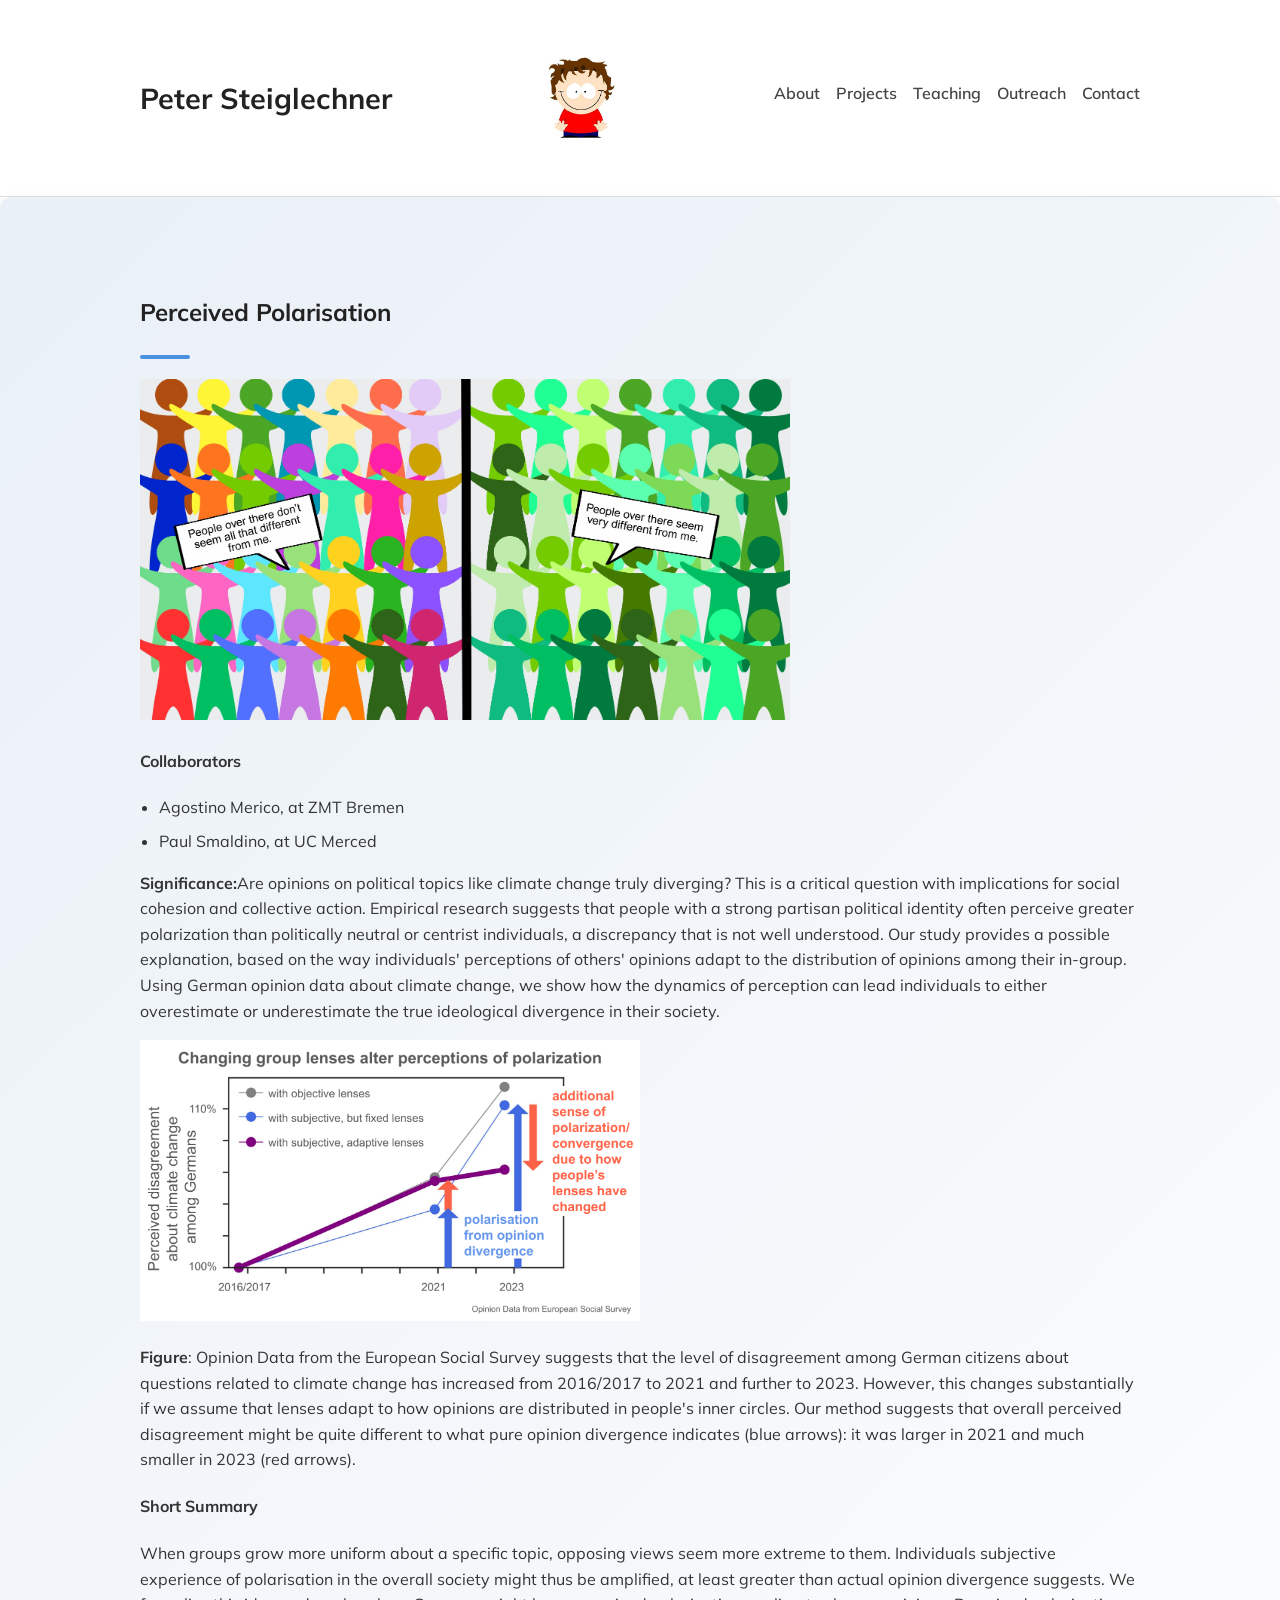
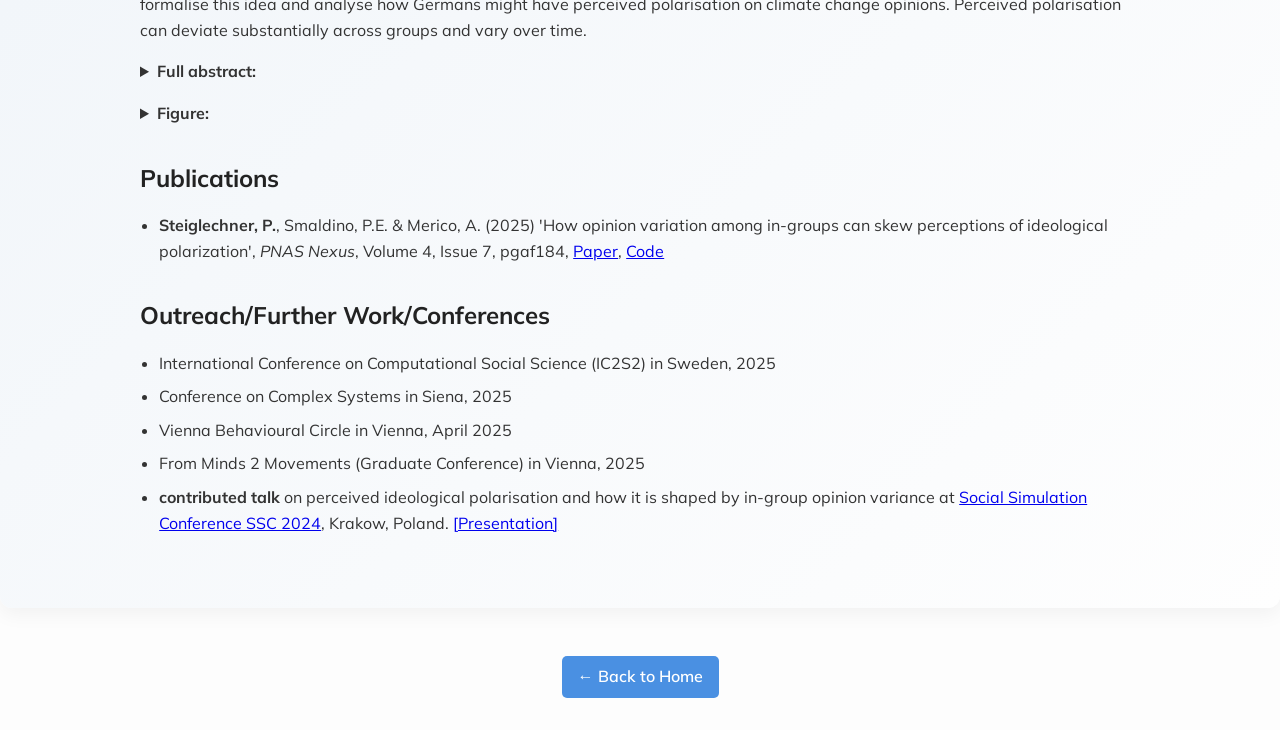
<file: contents/projects/project25_perceivedpolarisation.html>
<!DOCTYPE html>
<html lang="en">
<head>
  <meta charset="utf-8" />
  <meta name="viewport" content="width=device-width, initial-scale=1" />
  <title>Perceived Polarisation</title> 
  <link rel="icon" href="/static/assets/favicon.ico" />
  <link href="https://cdn.jsdelivr.net/npm/bootstrap-icons@1.5.0/font/bootstrap-icons.css" rel="stylesheet" />
  <link href="https://fonts.googleapis.com/css2?family=Mulish:wght@300;600;700&display=swap" rel="stylesheet" />
  <link rel="stylesheet" href="/static/css/main.css" />
</head>


<body>


<nav class="navbar">
  <div class="container nav-flex">
    <h1 class="site-title">Peter Steiglechner</h1>
        <img src="/static/assets/img/photo.png" alt="Peter Steiglechner" height="100" />
      <ul class="nav-menu">
      <li><a href="/index.html#about">About</a></li>
      <li><a href="/index.html#projects">Projects</a></li>
      <li><a href="/teaching.html">Teaching</a></li>
      <li><a href="/outreach.html">Outreach</a></li>
      <li><a href="/index.html#contact">Contact</a></li>
    </ul>
  </div>
</nav>
    
    <section class="content-section" id="project">
  <div class="container">

    <header>
      <h2>Perceived Polarisation</h2>
      <hr />
    </header>

     <img src="/static/assets/img/projects/project_pnasnexus2025.jpg" alt="cover pnas nexus" width="65%">
     

 <h4>Collaborators</h4>
 <ul><li>Agostino Merico, at ZMT Bremen</li><li>Paul Smaldino, at UC Merced</li>
</ul>


 <p><strong>Significance:</strong>Are opinions on political topics like climate change truly diverging? This is a critical question with implications for social cohesion and collective action. Empirical research suggests that people with a strong partisan political identity often perceive greater polarization than politically neutral or centrist individuals, a discrepancy that is not well understood. Our study provides a possible explanation, based on the way individuals' perceptions of others' opinions adapt to the distribution of opinions among their in-group. Using German opinion data about climate change, we show how the dynamics of perception can lead individuals to either overestimate or underestimate the true ideological divergence in their society.
 </p>


        <div><img src="/static/assets/img/projects/PNASNexus_figure_PM.png" alt="figure pnas nexus" width="50%">
 <p><strong>Figure</strong>: Opinion Data from the European Social Survey suggests that the level of disagreement among German citizens about questions related to climate change has increased from 2016/2017 to 2021 and further to 2023. However, this changes substantially if we assume that lenses adapt to how opinions are distributed in people's inner circles. Our method suggests that overall perceived disagreement might be quite different to what pure opinion divergence indicates (blue arrows): it was larger in 2021 and much smaller in 2023 (red arrows).</p>
</div>

 <h4>Short Summary</h4>
  <p>When groups grow more uniform about a specific topic, opposing views seem more extreme to them. Individuals subjective experience of polarisation in the overall society might thus be amplified, at least greater than actual opinion divergence suggests. We formalise this idea and analyse how Germans might have perceived polarisation on climate change opinions. Perceived polarisation can deviate substantially across groups and vary over time.</p>




        <p><details><summary><strong>Full abstract:</strong></summary>
    There is a widespread perception that society has been polarizing into groups with increasingly divergent opinions. Multiple studies have sought to quantify the degree of opinion divergence (or ideological polarization), typically relying on differences between self-reported opinions, and have reached mixed conclusions. We propose this inconsistency can be explained by the way individuals' subjective perceptions are shaped by their social identities. We introduce a formal framework to analyze opinion data that accounts for such asymmetric, dynamic perceptions. When members of an in-group become increasingly homogeneous on a given topic (i.e. when the variance of opinions in that group decreases), they perceive deviant opinions as increasingly distant from their own. Consequently, these individuals may perceive greater polarization than an objective, neutral observer would. Applying the framework to data on the opinions of Germans about climate change, we show that perceived polarization may depend as much on the dynamics of in-group variance as it does on actual opinion divergence in society. Moreover, we show that the direction of this effect may vary over time and across different partisan groups. Our framework offers an explanation why people might sometimes perceive higher levels of ideological polarization than surveys indicate, independent of social segregation, polarization-enforcing cognitive biases, or affect-driven attitudes towards out-groups.
</details>
    </p>

         
 <details><summary><strong>Figure:</strong></summary>
   <img src="/static/assets/img/projects/Greens_opinion_perception.png" alt="Greens opinion perception" width="80%">
   <p>Distribution of climate-related opinions in 2021 seen from different viewpoints. The sizes of the gray circles indicate the relative frequencies of the answers. Panel A) Opinion distribution shown on the objective
grid of possible responses to the two survey questions. Our model assumes that individuals perceive opinions in a subjective representation of that space, i.e. they view the opinion landscape through a lens shaped by the opinion variance within their in-group. The lenses that individuals considered in 2021 are, of course, not known and we assume that the individuals adjust their lenses over time. Panels B and C) The same opinion distribution of 2021 (as in panel A), but viewed by an individual affiliating with the Green party and using the lens of 2016/2017 Greens, i.e. based on the opinion variance exhibited by the Greens in 2016/2017 (B), and by the same individual using the lens of 2021 Greens, i.e. based on the opinion variance exhibited by the Greens in 2021 (panel C). A Green using the “new” 2021 lens would perceive a substantially higher level of disagreement than the same Green using the “old” 2016/2017 lens (compare the green arrows in panels B and C, which correspond to the perceived distances between the responses and in panel A, seen with the two different lenses). This suggests a high degree of instantaneous lens-specific polarization for Green affiliates.</details> </p>


    <h2>Publications</h2>
<ul>
  <li>
<p><strong>Steiglechner, P.</strong>, Smaldino, P.E. & Merico, A. (2025) 'How opinion variation among in-groups can skew perceptions of ideological polarization', <em>PNAS Nexus</em>, Volume 4, Issue 7, pgaf184, <a href="https://doi.org/10.1093/pnasnexus/pgaf184" target="_blank" rel="noopener noreferrer">Paper</a>, <a href="https://doi.org/10.5281/zenodo.14617151" target="_blank" rel="noopener noreferrer">Code</a></p>

  </li>
</ul>


    <h2>Outreach/Further Work/Conferences</h2>
        <ul>

<li>International Conference on Computational Social Science (IC2S2) in Sweden, 2025 </li>
<li>Conference on Complex Systems in Siena, 2025 </li>
<li>Vienna Behavioural Circle in Vienna, April 2025</li>
<li>From Minds 2 Movements (Graduate Conference) in Vienna, 2025</li>
<li><strong>contributed talk</strong> on perceived ideological polarisation and how it is shaped by in-group opinion variance at <a href="#">Social Simulation Conference SSC 2024</a>, Krakow, Poland. <a href="/static/pdfs/presentations/2024-09_SSC_PeterSteiglechner.pdf" type="application/pdf">[Presentation]</a></li>
</ul>    
 

</div>
</section>

<div style="text-align: center; margin-bottom: 1rem;">
  <a href="/index.html" class="btn-back">← Back to Home</a>
</div>



</body>
</html>
</file>
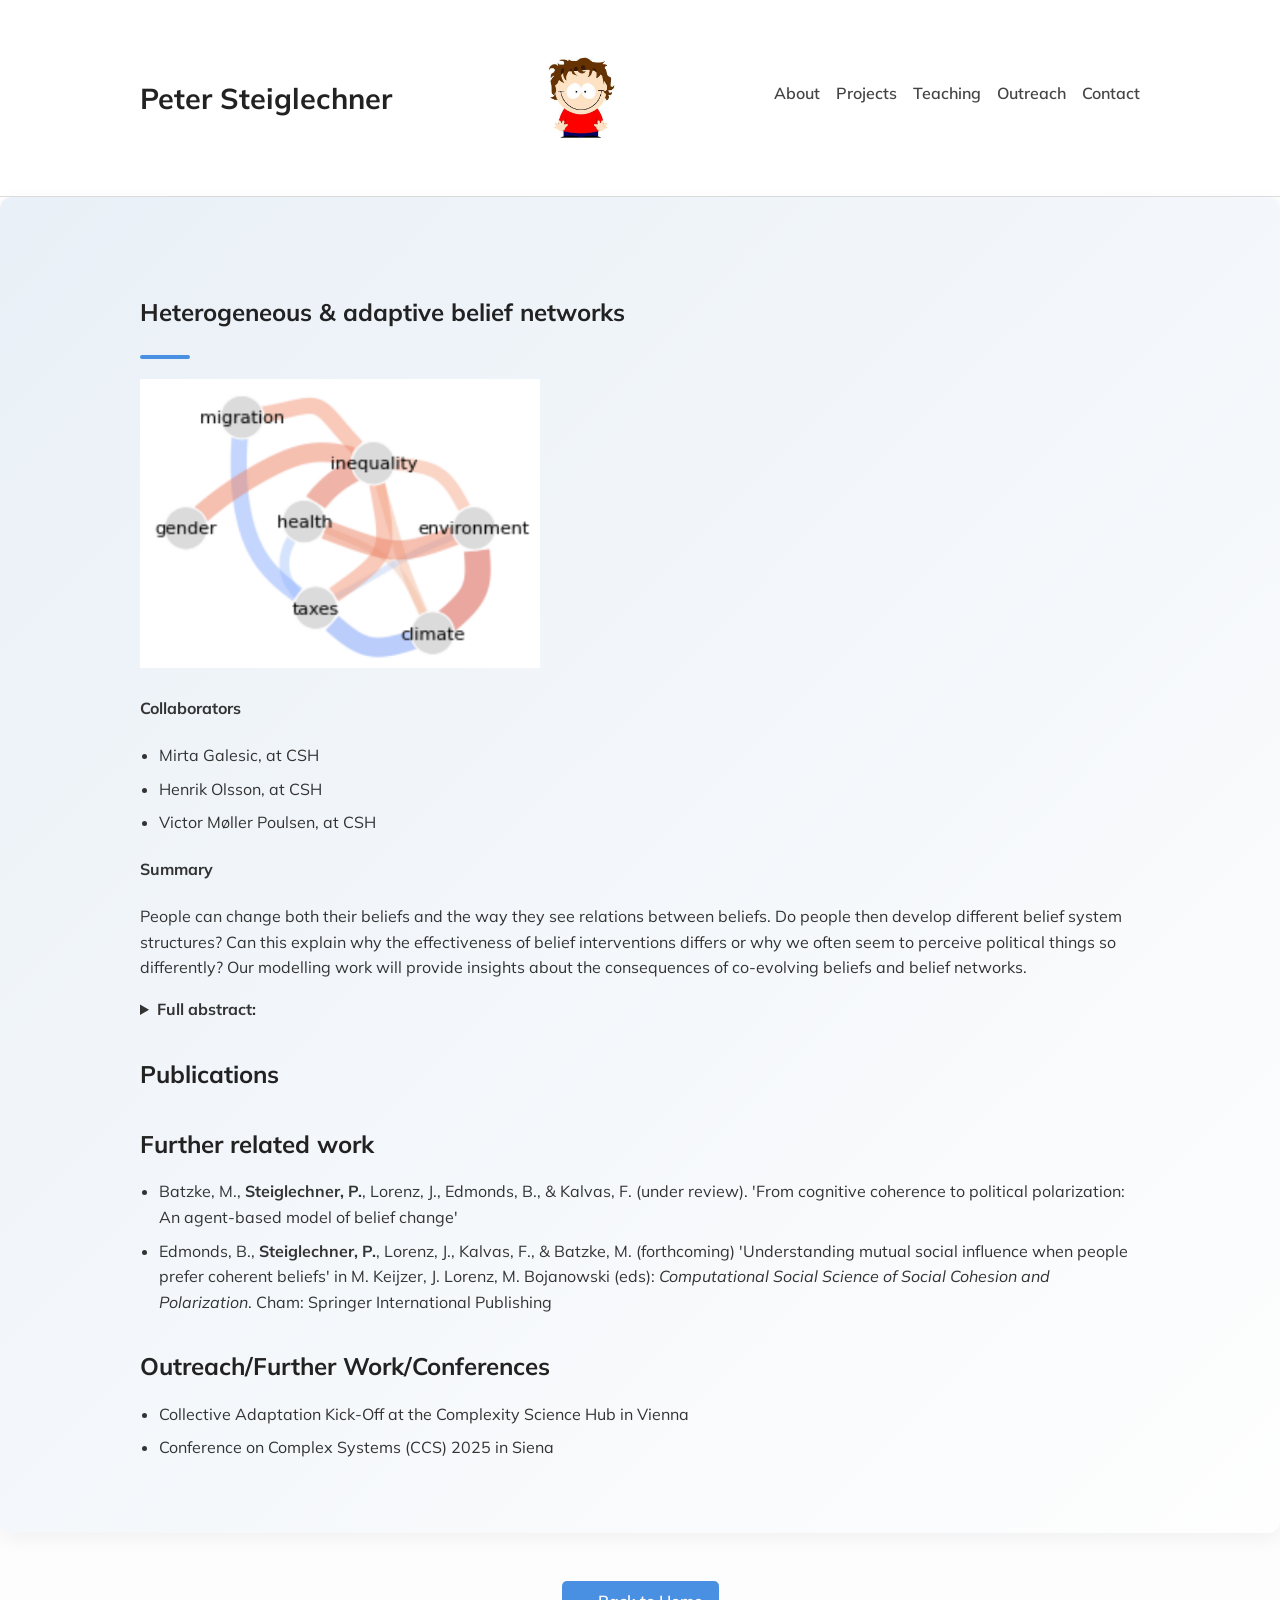
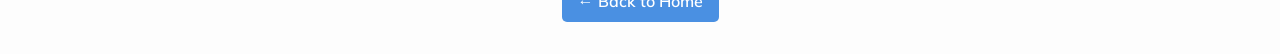
<file: contents/projects/project_adaptivebn.html>
<!DOCTYPE html>
<html lang="en">
<head>
  <meta charset="utf-8" />
  <meta name="viewport" content="width=device-width, initial-scale=1" />
  <title>Heterogeneous & adaptive belief networks</title> 
  <link rel="icon" href="/static/assets/favicon.ico" />
  <link href="https://cdn.jsdelivr.net/npm/bootstrap-icons@1.5.0/font/bootstrap-icons.css" rel="stylesheet" />
  <link href="https://fonts.googleapis.com/css2?family=Mulish:wght@300;600;700&display=swap" rel="stylesheet" />
  <link rel="stylesheet" href="/static/css/main.css" />
</head>


<body>
    
<nav class="navbar">
  <div class="container nav-flex">
    <h1 class="site-title">Peter Steiglechner</h1>
        <img src="/static/assets/img/photo.png" alt="Peter Steiglechner" height="100" />
      <ul class="nav-menu">
      <li><a href="/index.html#about">About</a></li>
      <li><a href="/index.html#projects">Projects</a></li>
      <li><a href="/teaching.html">Teaching</a></li>
      <li><a href="/outreach.html">Outreach</a></li>
      <li><a href="/index.html#contact">Contact</a></li>
    </ul>
  </div>
</nav>

    <section class="content-section" id="project">
  <div class="container">

    <header>
      <h2>Heterogeneous & adaptive belief networks</h2>
      <hr />
    </header>

   <img src="/static/assets/img/projects/project_adaptivebn.png" alt="Project " width="40%">

 <h4>Collaborators</h4>
 <ul><li>Mirta Galesic, at CSH</li>
<li>Henrik Olsson, at CSH</li><li>Victor Møller Poulsen, at CSH</li></ul>

 <h4>Summary</h4>

  <p>People can change both their beliefs and the way they see relations between beliefs. Do people then develop different belief system structures? Can this explain why the effectiveness of belief interventions differs or why we often seem to perceive political things so differently? Our modelling work will provide insights about the consequences of co-evolving beliefs and belief networks.</p>


        <p><details><summary><strong>Full abstract:</strong></summary>
        Coming soon...
</details>
    </p>

    <h2>Publications</h2>
<!-- <ul>
  <li>TODO
   
  </li>
</ul> -->

<h2>Further related work</h2>
<ul><li>
  Batzke, M., <strong>Steiglechner, P.</strong>, Lorenz, J., Edmonds, B., & Kalvas, F. (under review). 'From cognitive coherence to political polarization: An agent-based model of belief change'
</li>
<li>Edmonds, B., <strong>Steiglechner, P.</strong>, Lorenz, J., Kalvas, F., &
Batzke, M. (forthcoming) 'Understanding mutual social influence when people prefer coherent beliefs' in M. Keijzer, J. Lorenz, M. Bojanowski (eds): <em>Computational Social Science of Social Cohesion and Polarization</em>. Cham: Springer International Publishing</li></ul>

    <h2>Outreach/Further Work/Conferences</h2>
        <ul>        
        <li>Collective Adaptation Kick-Off at the Complexity Science Hub in Vienna </li>
        <li>Conference on Complex Systems (CCS) 2025 in Siena</li>
      </ul>

 

</div>
</section>

<div style="text-align: center; margin-bottom: 1rem;">
  <a href="/index.html" class="btn-back">← Back to Home</a>
</div>



</body>
</html>
</file>
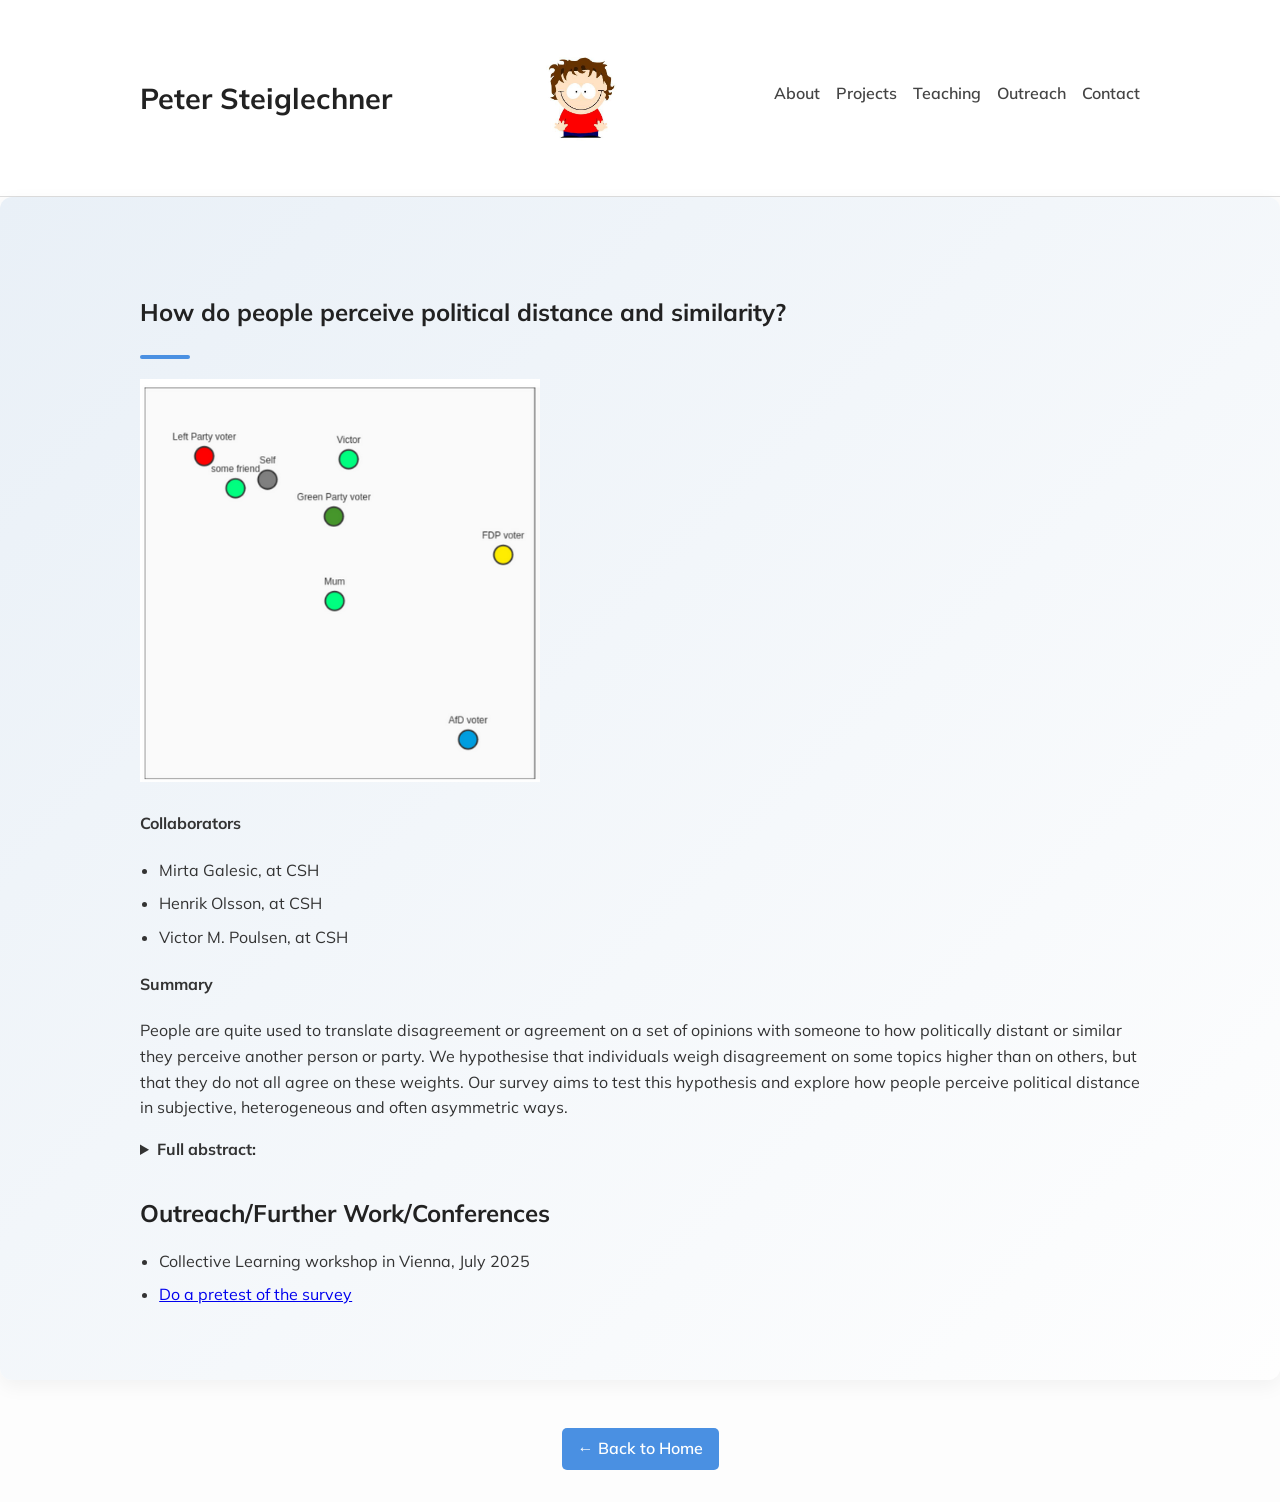
<file: contents/projects/project_opinionperception.html>
<!DOCTYPE html>
<html lang="en">
<head>
  <meta charset="utf-8" />
  <meta name="viewport" content="width=device-width, initial-scale=1" />
  <title>How do people perceive political distance and similarity?</title> 
  <link rel="icon" href="/static/assets/favicon.ico" />
  <link href="https://cdn.jsdelivr.net/npm/bootstrap-icons@1.5.0/font/bootstrap-icons.css" rel="stylesheet" />
  <link href="https://fonts.googleapis.com/css2?family=Mulish:wght@300;600;700&display=swap" rel="stylesheet" />
  <link rel="stylesheet" href="/static/css/main.css" />
</head>


<body>
    
<nav class="navbar">
  <div class="container nav-flex">
    <h1 class="site-title">Peter Steiglechner</h1>
        <img src="/static/assets/img/photo.png" alt="Peter Steiglechner" height="100" />
      <ul class="nav-menu">
      <li><a href="/index.html#about">About</a></li>
      <li><a href="/index.html#projects">Projects</a></li>
      <li><a href="/teaching.html">Teaching</a></li>
      <li><a href="/outreach.html">Outreach</a></li>
      <li><a href="/index.html#contact">Contact</a></li>
    </ul>
  </div>
</nav>

    <section class="content-section" id="project">
  <div class="container">

    <header>
      <h2>How do people perceive political distance and similarity?</h2>
      <hr />
    </header>

   <img src="/static/assets/img/projects/project_survey2025.png" alt="Project " width="40%">

 <h4>Collaborators</h4>
 <ul><li>Mirta Galesic, at CSH</li>
<li>Henrik Olsson, at CSH</li><li>Victor M. Poulsen, at CSH</li></ul>



 <h4>Summary</h4>

  <p>People are quite used to translate disagreement or agreement on a set of opinions with someone to how politically distant or similar they perceive another person or party. We hypothesise that individuals weigh disagreement on some topics higher than on others, but that they do not all agree on these weights. Our survey aims to test this hypothesis and explore how people perceive political distance in subjective, heterogeneous and often asymmetric ways.</p>


        <p><details><summary><strong>Full abstract:</strong></summary>
    Coming soon...
</details>
    </p>

    <!-- <h2>Publications</h2>
<ul>
  <li>
  </li>
</ul>
 -->

    <h2>Outreach/Further Work/Conferences</h2>
        <ul>        
        <li>Collective Learning workshop in Vienna, July 2025</li>
        <li><a href="bit.ly/opinion-perception">Do a pretest of the survey</a></li>
      </ul>

 

</div>
</section>

<div style="text-align: center; margin-bottom: 1rem;">
  <a href="/index.html" class="btn-back">← Back to Home</a>
</div>



</body>
</html>
</file>
<file: static/css/main.css>
/* ===== Global Body and Container ===== */
body {
  font-family: 'Mulish', sans-serif;
  margin: 0;
  padding: 0;
  line-height: 1.6;
  background-color: #fdfdfd;
  color: #333;
}

.container {
  max-width: 1000px;
  margin: 2rem auto;
  padding: 0 1rem;
}

/* ===== Navigation ===== */
nav.navbar {
  background-color: #fff;
  border-bottom: 1px solid #ddd;
  padding: 1rem;
}

.site-title {
  font-size: 1.8rem;
  font-weight: 700;
  margin: 0;
}

.nav-flex {
  display: flex;
  justify-content: space-between;
  align-items: center;
}

.nav-menu {
  list-style: none;
  display: flex;
  gap: 1rem;
  margin: 0;
  padding: 0;
}

.nav-menu li a {
  text-decoration: none;
  color: #444;
  font-weight: 600;
}

.nav-menu li a:hover {
  color: #0077cc;
}

/* ===== Headings ===== */
h1, h2, h3 {
  color: #222;
  margin-top: 2rem;
  margin-bottom: 1rem;
}

/* ===== Lists ===== */
ul {
  padding-left: 1.2rem;
}

ul li {
  margin-bottom: 0.5rem;
}

/* ===== Tables ===== */
table {
  width: 100%;
  border-collapse: collapse;
  margin-top: 1rem;
}

th, td {
  border: 1px solid #ddd;
  padding: 0.8rem;
  text-align: left;
  vertical-align: middle;
}

/* ===== Profile Pic ===== */
.profile-pic {
  text-align: center;
  margin: 2rem 0;
}
.profile-pic img {
  border-radius: 50%;
  max-width: 180px;
  box-shadow: 0 4px 12px rgba(0,0,0,0.1);
}

/* ===== Interest Tags ===== */
.interest-tags {
  display: flex;
  flex-wrap: wrap;
  gap: 0.5rem;
  margin-top: 1rem;
}

.interest-tags span {
  background: #e0f7fa;
  padding: 0.5rem 0.8rem;
  border-radius: 20px;
  font-size: 0.95rem;
  font-weight: 600;
  color: #007b8a;
}

.tools-tags {
  display: flex;
  flex-wrap: wrap;
  gap: 0.5rem;
  margin-top: 1rem;
}

.tools-tags span {
  background: #e0fae6;
  padding: 0.5rem 0.8rem;
  border-radius: 20px;
  font-size: 0.95rem;
  font-weight: 600;
  color: #338a00;
}


/* ===== Flex Path Section ===== */
.flex-path {
  display: flex;
  flex-wrap: wrap;
  gap: 2rem;
  align-items: flex-start;
  margin-top: 1.5rem;
}

.flex-path .map-img img {
  max-height: 400px;
  border-radius: 12px;
  box-shadow: 0 4px 10px rgba(0,0,0,0.1);
}

/* ===== Scrolling Cards ===== */
.scrolling-cards {
  display: flex;
  overflow-x: auto;
  gap: 1rem;
  padding: 1rem 0;
  scroll-snap-type: x mandatory;
}

.project-card {
  flex: 0 0 280px;
  background: #fff;
  padding: 1rem;
  border-radius: 12px;
  box-shadow: 0 4px 10px rgba(0,0,0,0.08);
  scroll-snap-align: start;
}

.project-card img {
  width: 100%;
  height: auto;
  border-radius: 10px;
  margin-bottom: 1rem;
}

.project-card h3 {
  margin-bottom: 0.5rem;
}

.project-card .sub {
  font-size: 0.9rem;
  color: #555;
  font-style: italic;
  margin-bottom: 0.5rem;
}

.project-card .desc {
  font-size: 0.95rem;
  color: #444;
  margin-bottom: 0.5rem;
}

.project-card {
  cursor: pointer;
}
.project-card a {
  cursor: pointer;
}

/* ===== Contact + Map Flexbox ===== */
.contact-map-wrapper {
  display: flex;
  justify-content: space-between;
  align-items: flex-start;
  gap: 2rem;
  margin-bottom: 3rem;
}

.contact-section {
  flex: 1 1 50%;
  max-width: 600px;
}

.contact-section ul {
  list-style: none;
  padding: 0;
}

.contact-section ul li {
  margin-bottom: 0.8rem;
  font-size: 1.05rem;
  display: flex;
  align-items: center;
  gap: 0.5rem;
}

.contact-section ul li i {
  font-size: 1.25rem;
  color: #555;
}

.map-img {
  flex: 1 1 40%;
  max-width: 300px;
  text-align: right;
}

.map-img img {
  max-width: 100%;
  height: auto;
  border-radius: 8px;
  box-shadow: 0 4px 12px rgba(0,0,0,0.1);
}

/* ===== Background image at page bottom ===== */
.page-bottom-bg {
  position: fixed;
  bottom: 0;
  left: 50%;
  transform: translateX(-50%);
  width: 1000px;      /* match container max-width */
  max-width: 100vw;
  height: auto;
  max-height: 80vh;
  opacity: 0.06;
  z-index: -1;
  pointer-events: none;
  user-select: none;
}

/* ===== Content Sections (Teaching, Outreach, etc) ===== */
.content-section {
  background: linear-gradient(135deg, #e9f0f7 0%, #fefefe 100%);
  border-radius: 12px;
  box-shadow: 0 6px 20px rgba(0,0,0,0.05);
  padding: 2rem 1.5rem 2.5rem;
  margin-bottom: 3rem;
}

.content-section header {
  margin-bottom: 1.25rem;
  display: flex;
  flex-direction: column;
  gap: 0.5rem;
}

.content-section header hr {
  width: 50px;
  height: 4px;
  background-color: #4a90e2;
  border: none;
  border-radius: 4px;
  margin: 0;
}

/* ===== Icons spacing (Bootstrap Icons helper) ===== */
.me-2 {
  margin-right: 0.5rem;
}

/* ===== Responsive ===== */
@media (max-width: 600px) {
  .content-section {
    padding-left: 1rem;
    padding-right: 1rem;
  }

  .container {
    padding-left: 1rem;
    padding-right: 1rem;
  }
}


.btn-back {
    display: inline-block;
    margin-bottom: 1rem;
    padding: 0.5rem 1rem;
    background-color: #4a90e2;
    color: white;
    text-decoration: none;
    border-radius: 5px;
    font-weight: 600;
  }
  .btn-back:hover {
    background-color: #003d80;
  }


  html {
    scroll-behavior: smooth;
  }


.image-right {
    float: right;
    margin-left: 20px;
    width: 300px; /* Adjust width as needed */
  }
</file>
